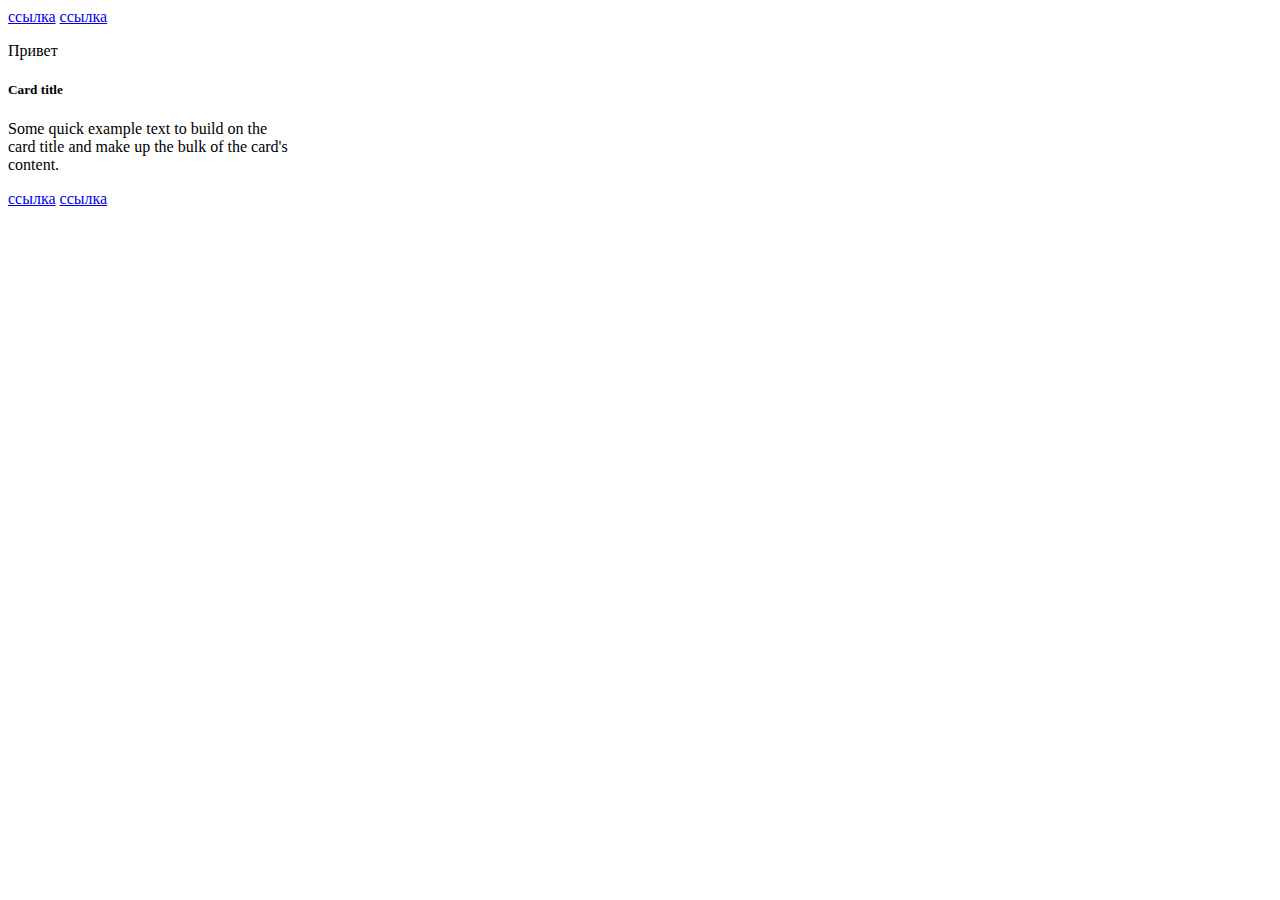
<file: index.html>
<!DOCTYPE html>
<html lang="en">
	<head>
		<meta charset="UTF-8" />
		<meta name="viewport" content="width=device-width, initial-scale=1.0" />
		<title>Document</title>
	</head>
	<body>
		<a href="#" class="card-link">Card link</a>
		<a href="#" class="card-link">Another link</a>

		<div class="card" style="width: 18rem">
			<div class="card-body">
				<h5 class="card-title" data-number="100">Card title</h5>
				<h6 class="card-subtitle mb-2 text-muted">Card subtitle</h6>
				<p class="card-text" data-number="50">
					Some quick example text to build on the card title and make up the bulk of the card's content.
				</p>
				<a href="#" id="super_link" class="card-link">Card link</a>
				<a href="#" class="card-link" data-number="50">Another link</a>
			</div>
		</div>

		<script>
			// 1. Найти по id, используя getElementById, элемент с id равным "super_link" и вывести этот элемент в консоль.
			console.log(document.querySelector("#super_link"));
			// 2. Внутри всех элементов на странице, которые имеют класс "card-link", поменяйте текст внутри элемента на "ссылка".
			const cardLinks = document.querySelectorAll(".card-link");
			cardLinks.forEach((element) => {
				element.textContent = "ссылка";
			});
			// 3. Найти все элементы на странице с классом "card-link", которые лежат в элементе с классом "card-body" и вывести полученную коллекцию в консоль.
			console.log(document.querySelectorAll(".card-body .card-link"));
			// 4. Найти первый попавшийся элемент на странице у которого есть атрибут data-number со значением 50 и вывести его в консоль.
			console.log(document.querySelector('[data-number="50"]'));
			// 5. Выведите содержимое тега title в консоль.
			console.log(document.querySelector("title").textContent);
			// 6. Получите элемент с классом "card-title" и выведите его родительский узел в консоль.
			console.log(document.querySelector(".card-title").parentElement);
			// 7. Создайте тегp`, запишите внутри него текст "Привет" и добавьте созданный тег в начало элемента, который имеет класс "card".
			const pElement = document.createElement("p");
			pElement.textContent = "Привет";
			document.querySelector(".card").prepend(pElement);
			// 8. Удалите тег h6 на странице.
			document.querySelector("h6").remove();
		</script>
	</body>
</html>
</file>
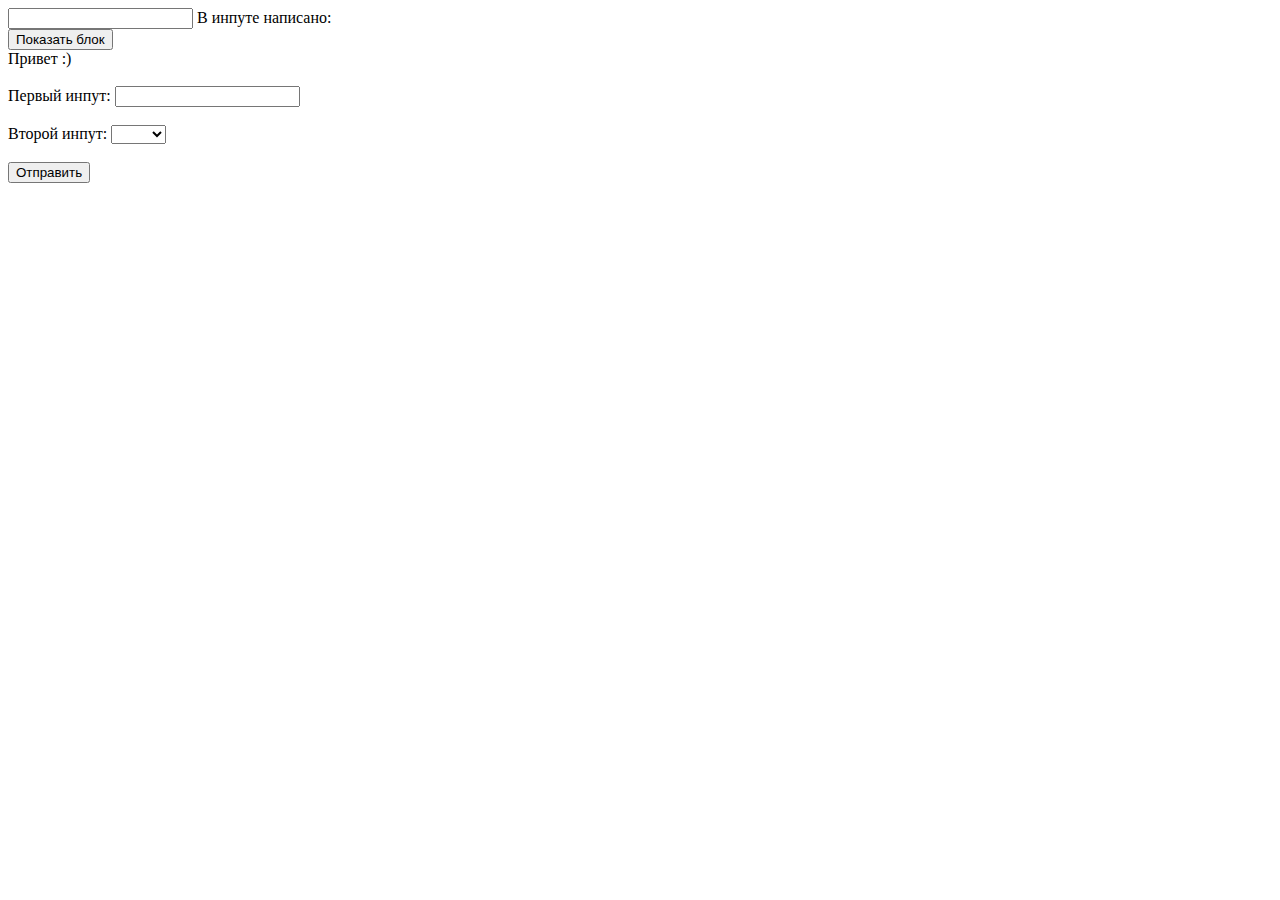
<file: hw4/index.html>
<!DOCTYPE html>
<html lang="en">
	<head>
		<meta charset="UTF-8" />
		<meta name="viewport" content="width=device-width, initial-scale=1.0" />
		<title>Document</title>
		<style>
			.error {
				border-color: red;
			}
		</style>
	</head>
	<body>
		<input id="from" type="text" />
		В инпуте написано: <span></span>

		<br />

		<button class="messageBtn">Показать блок</button>
		<div class="message">Привет :)</div>

		<br />

		<form>
			<label>
				Первый инпут:
				<input class="form-control" type="text" />
			</label>
			<br />
			<br />
			<label>
				Второй инпут:
				<select class="form-control">
					<option value=""></option>
					<option value="1">Один</option>
					<option value="2">Два</option>
				</select>
			</label>
			<br />
			<br />
			<button class="form-submit">Отправить</button>
		</form>

		<script>
			// 1. При изменении значения в input с id="from", значение содержащееся в нем должно моментально отображаться в span. То есть при печати в input'е тег span также должен меняться.
			const inputFormEl = document.querySelector("#from");
			const spanEl = document.querySelector("span");

			inputFormEl.addEventListener("input", function (e) {
				spanEl.textContent = inputFormEl.value;
			});

			// 2. При клике на кнопку с классом messageBtn необходимо элементу с классом message:
			// - добавить два класса: animate_animated и animate_fadeInLeftBig
			// - поставить данному элементу стиль visibility в значение 'visible'.
			const btnMssageBtnEl = document.querySelector(".messageBtn");
			const divMssageEl = document.querySelector(".message");

			btnMssageBtnEl.addEventListener("click", function (e) {
				divMssageEl.classList.add("animate_animated", "animate_fadeInLeftBig");
				divMssageEl.style.visibility = "visible";
			});

			// 3. Необходимо при отправке формы проверить, заполнены ли все поля в этой форме. Если какое-либо поле не заполнено, форма не должна отправляться, также должны быть подсвечены незаполненные поля (необходимо поставить класс error незаполненным полям). Как только пользователь начинает заполнять какое-либо поле, необходимо, при вводе в данное поле, произвести проверку:
			// - Если поле пустое, необходимо данное поле подсветить (поставить класс error данному полю).
			// - Если поле было чем-либо заполнено, подсветку (класс error) необходимо убрать.

			const formEl = document.querySelector("form");
			const inputFormControl = document.querySelectorAll(".form-control");
			const btnFormSubmit = document.querySelector(".form-submit");

			btnFormSubmit.addEventListener("click", function (e) {
				inputFormControl.forEach((element) => {
					if (element.value === "") {
						console.log("empty");
						e.preventDefault();
						element.classList.add("error");
						element.addEventListener("input", function () {
							if (element.value !== "") {
								element.classList.remove("error");
							}
						});
					}
				});
			});
		</script>
	</body>
</html>
</file>
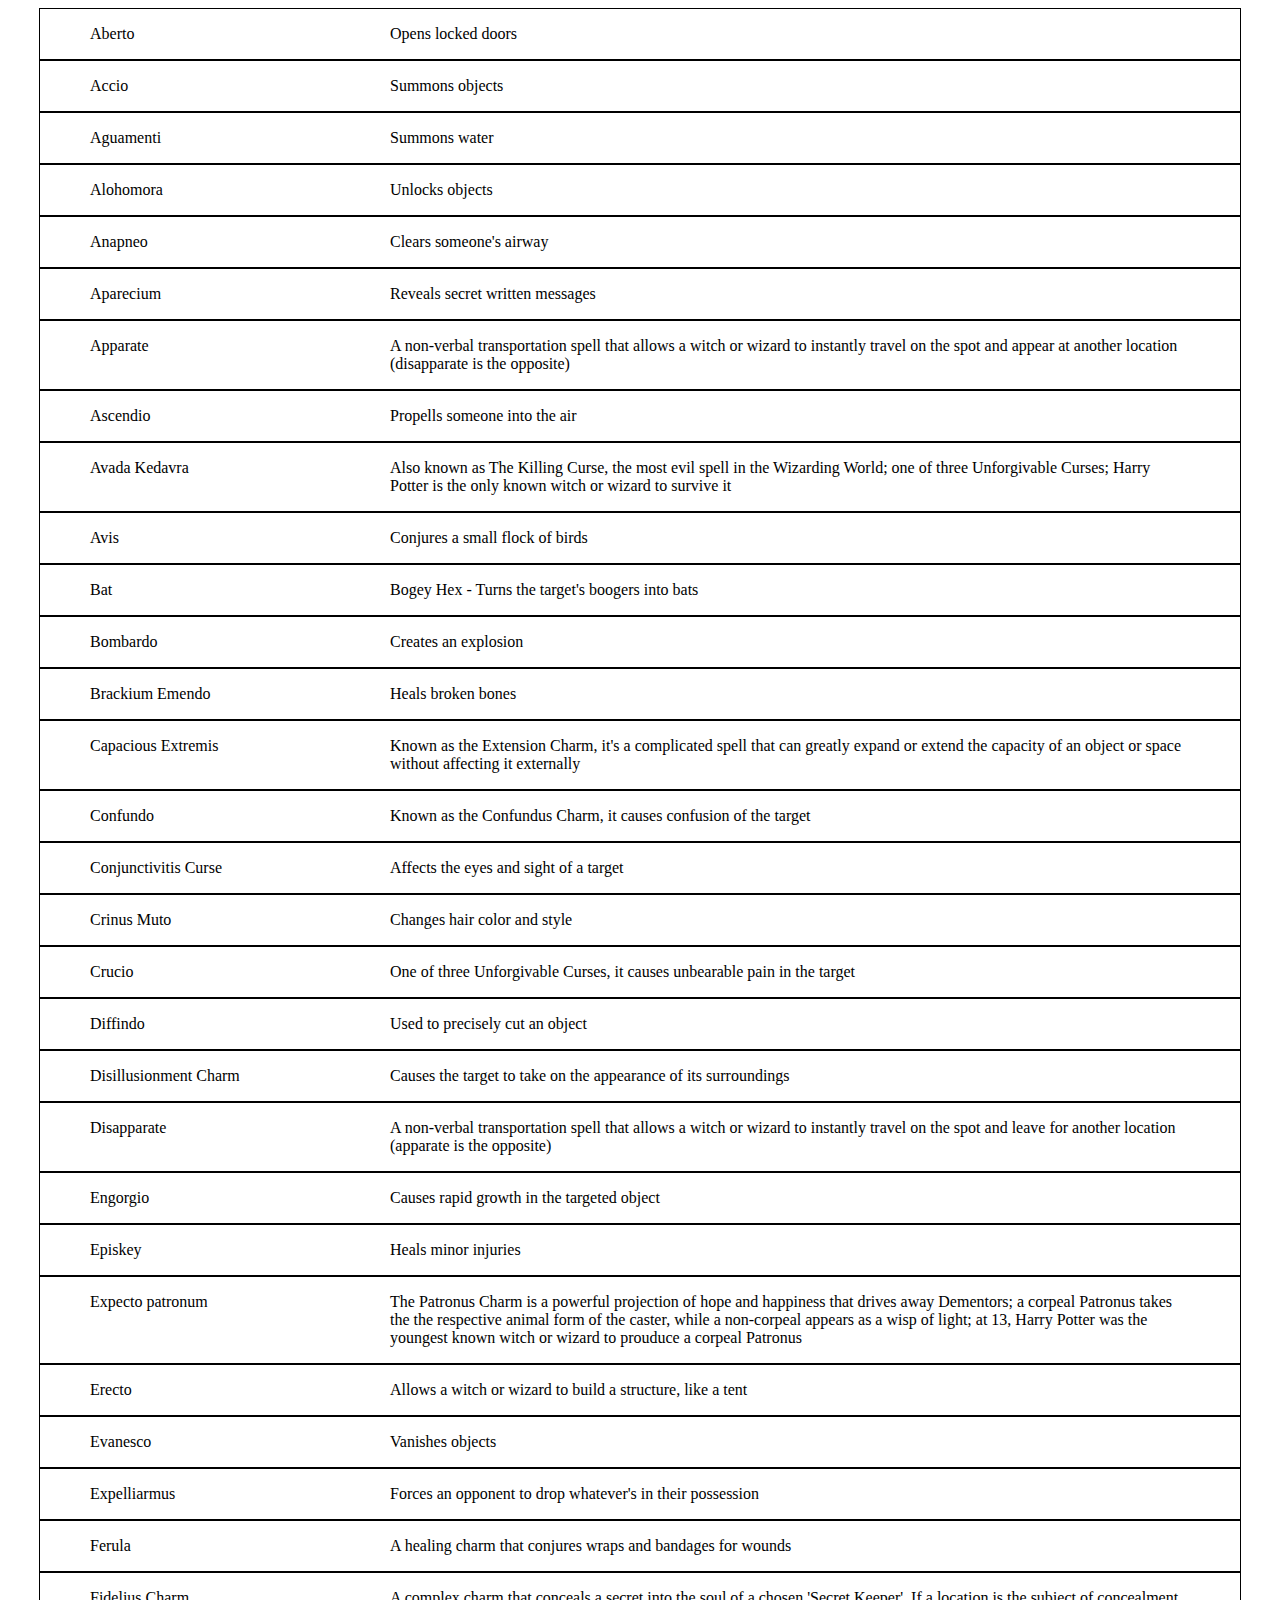
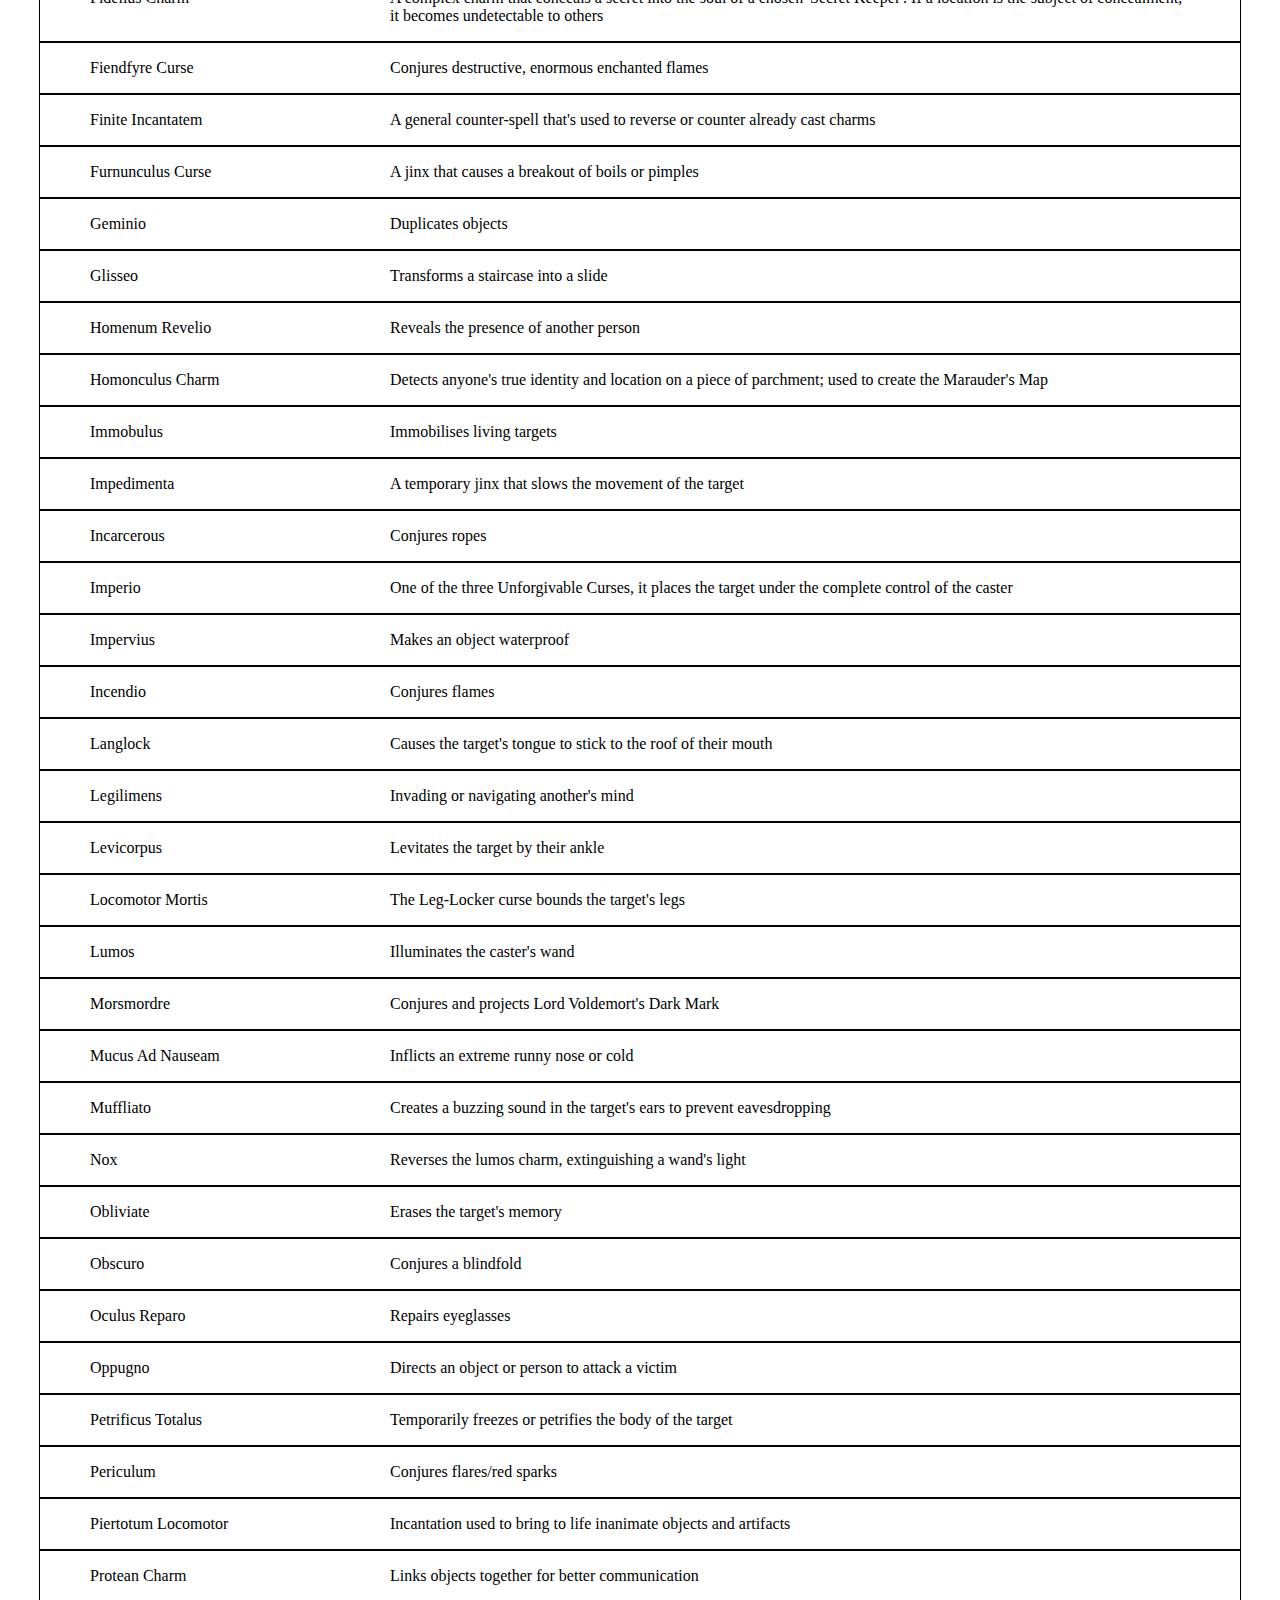
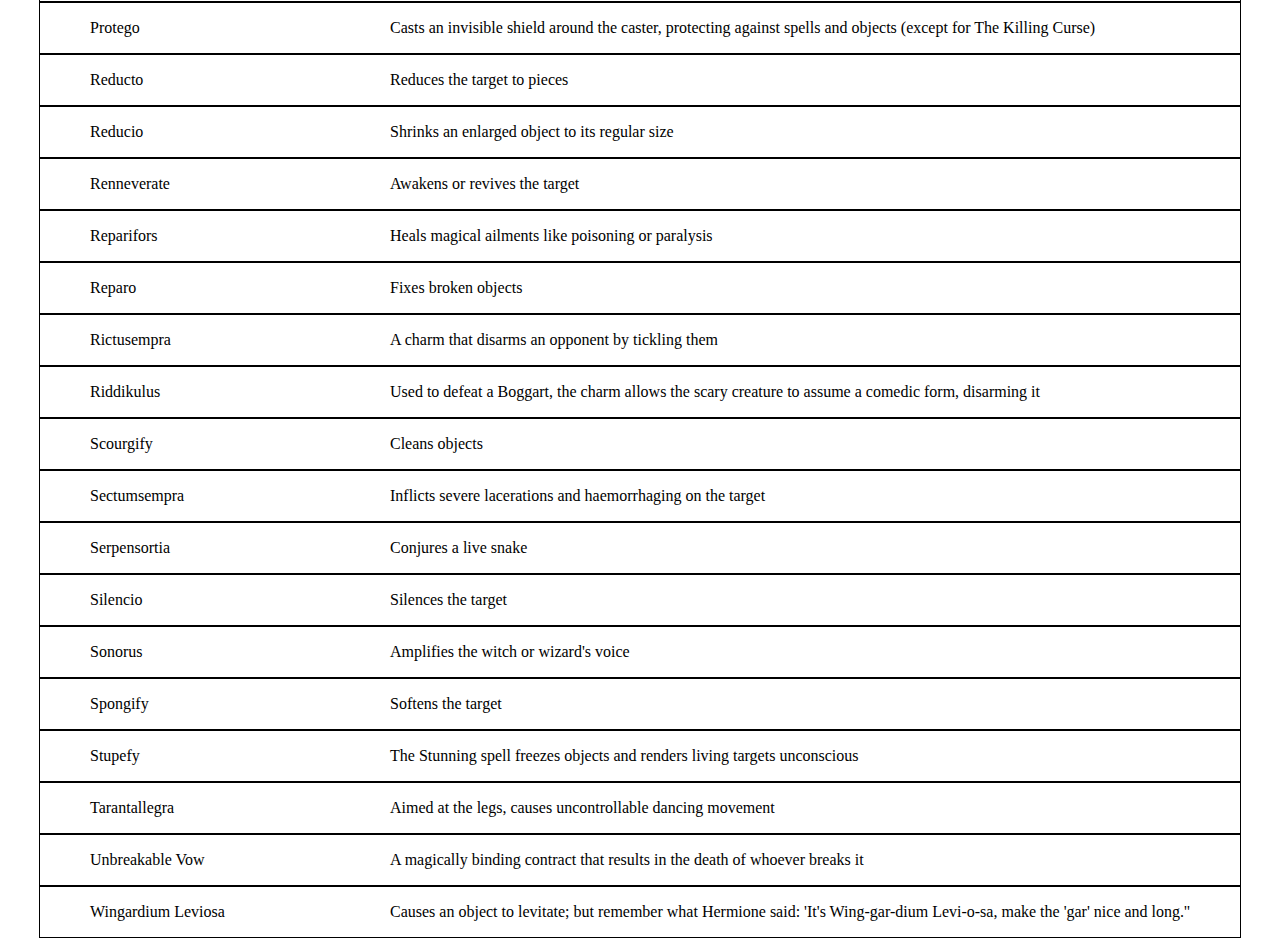
<file: hw5/index.html>
<!DOCTYPE html>
<html lang="en">
	<head>
		<meta charset="UTF-8" />
		<meta name="viewport" content="width=device-width, initial-scale=1.0" />
		<title>Document</title>
		<style>
			.div {
				display: flex;
				border: 1px solid black;
				max-width: 1200px;
				min-width: 700px;
				margin: 0 auto;
			}
			.p-left {
				position: absolute;
				max-width: 250px;
				padding-left: 50px;
			}
			.p-right {
				margin-left: 350px;
				max-width: 800px;
			}
		</style>
	</head>
	<body>
		<script src="data.js"></script>
		<script>
			const div = document.createElement("div");
			const bodyEl = document.querySelector("body");
			bodyEl.appendChild(div);
			let parseDataSpells = JSON.parse(dataSpells);
			parseDataSpells.forEach((element) => {
				div.insertAdjacentHTML(
					"beforeend",
					`
          <div class= "div">
            <p class="p-left">${element.name}<p>
            <p class="p-right">${element.description}<p>
          </div>`
				);
			});
		</script>
	</body>
</html>
</file>
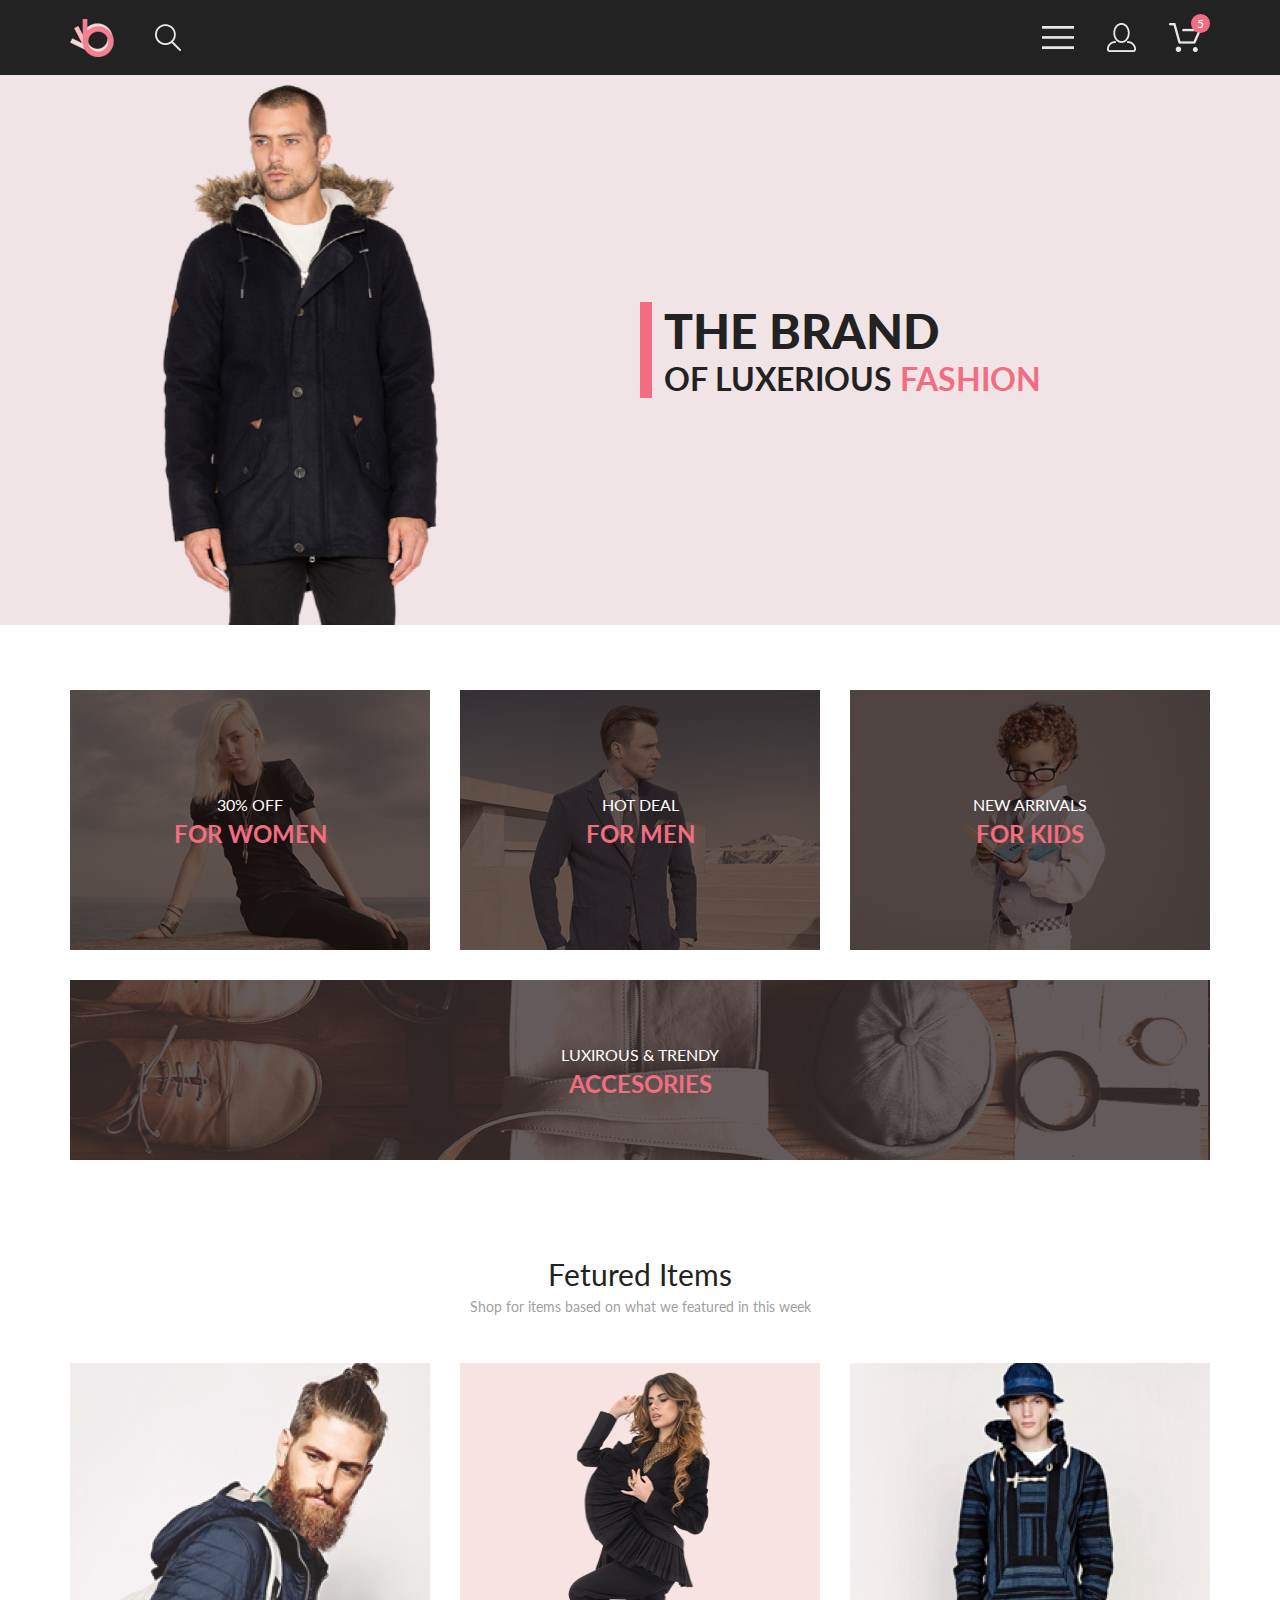
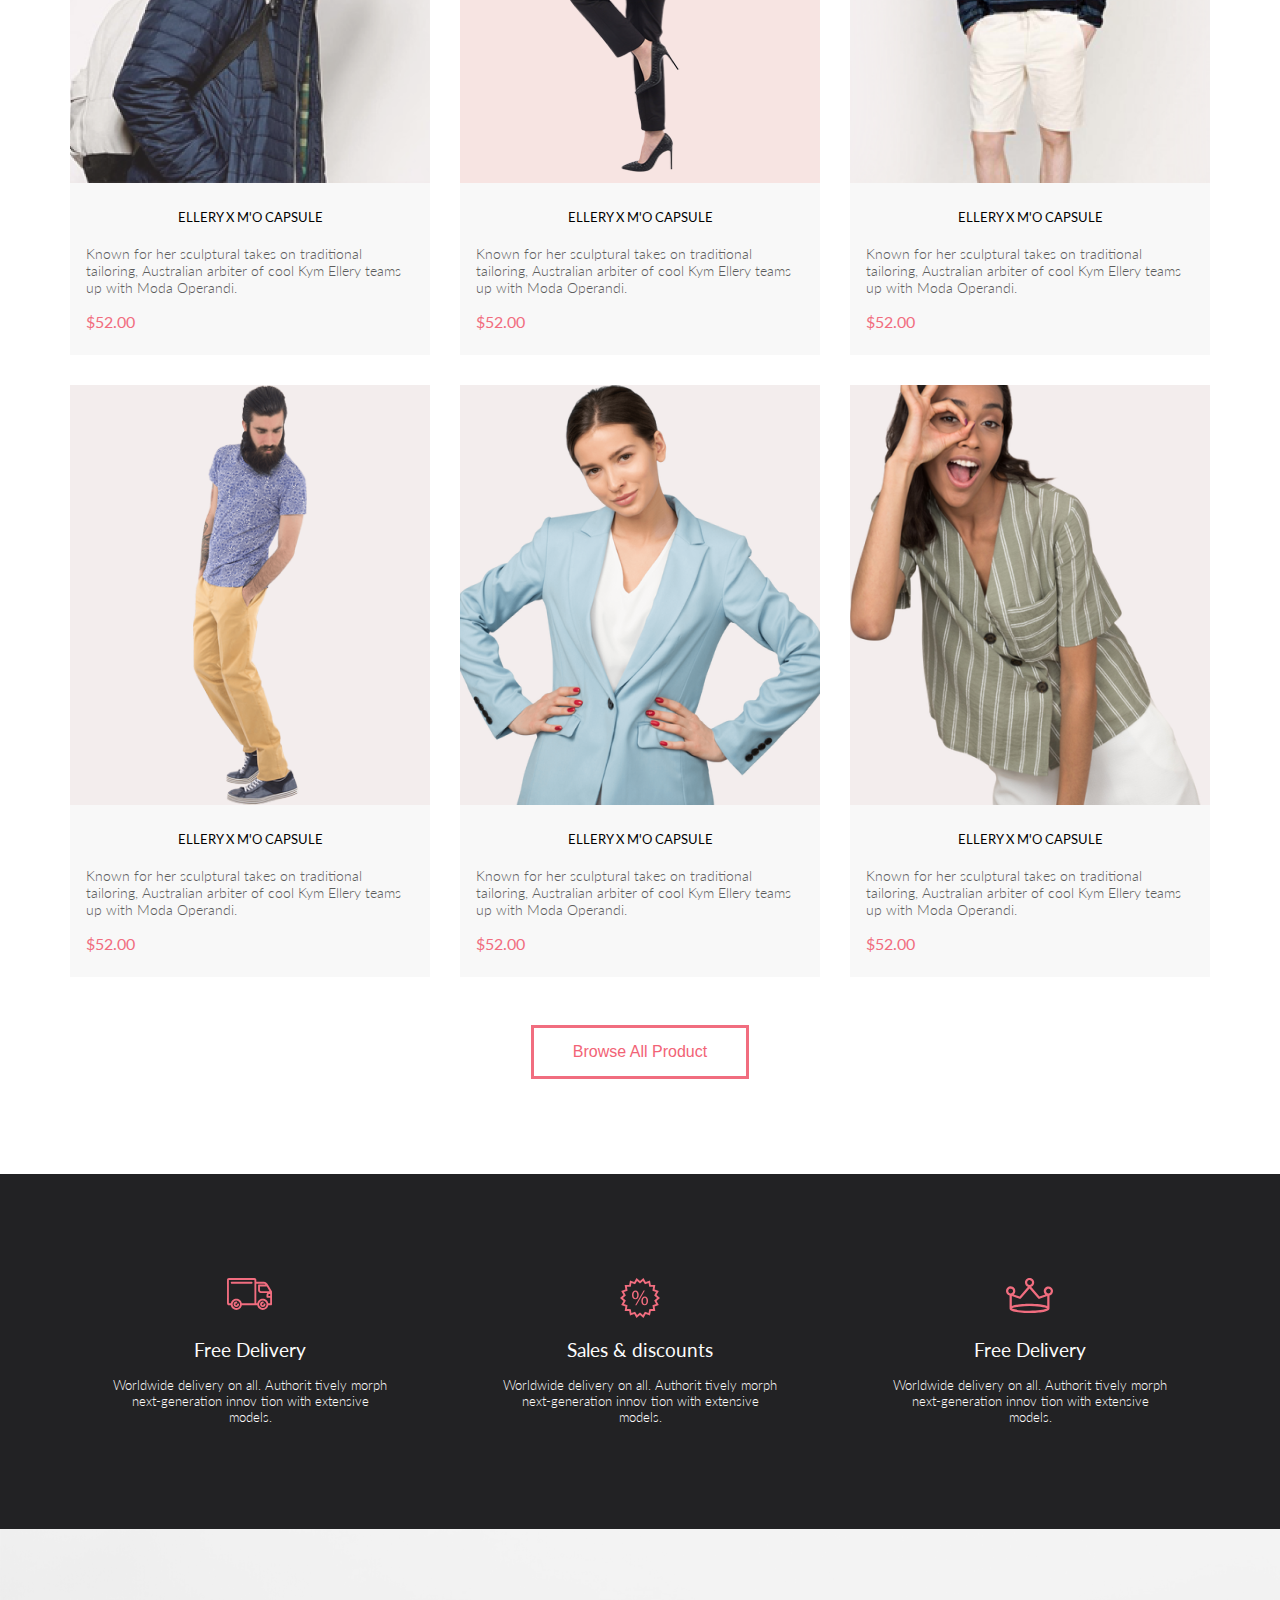
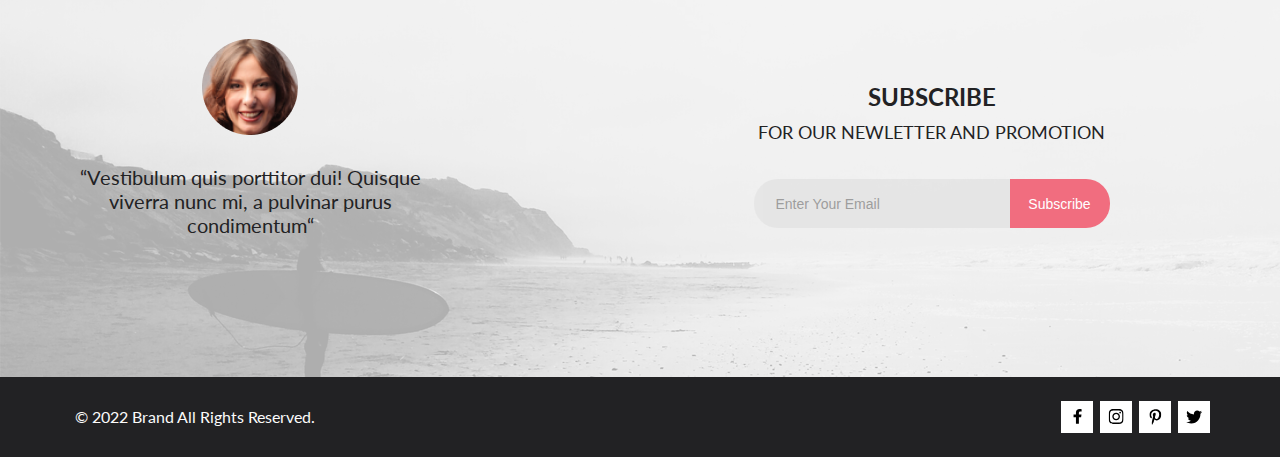
<file: hw6/index.html>
<!DOCTYPE html>
<html lang="en">
	<head>
		<meta charset="UTF-8" />
		<meta name="viewport" content="width=device-width, initial-scale=1.0" />
		<link href="https://fonts.googleapis.com/css2?family=Lato:wght@300;400;700;900&display=swap" rel="stylesheet" />
		<link rel="stylesheet" href="style.css" />
		<title>Document</title>
	</head>
	<body>
		<nav class="main_nav-background">
			<div class="main_nav container">
				<div class="main_nav-block1">
					<a href="#"><img src="./img/nav1.png" alt="main page" /></a>
					<button><img src="./img/nav2.png" alt="navigation" /></button>
				</div>
				<div class="main_nav-block2">
					<button class="burger"><img src="./img/nav3.png" alt="navigation" /></button>
					<button class="hidden"><img src="./img/nav4.png" alt="navigation" /></button>
					<button class="hidden"><img src="./img/nav5.png" alt="navigation" /></button>
					<div class="main_nav-block2-sales hidden">
						<span>5</span>
					</div>
				</div>
			</div>
		</nav>

		<nav class="menu menu-hidden">
			<div class="menu_close">
				<button>
					<svg width="13" height="13" fill="none" xmlns="http://www.w3.org/2000/svg">
						<path
							d="m7.416 6.004 4.3-4.29a1.004 1.004 0 1 0-1.42-1.42l-4.29 4.3-4.29-4.3a1.004 1.004 0 0 0-1.42 1.42l4.3 4.29-4.3 4.29a1 1 0 0 0 .325 1.639 1 1 0 0 0 1.095-.219l4.29-4.3 4.29 4.3a1.002 1.002 0 0 0 1.639-.325 1 1 0 0 0-.22-1.095l-4.3-4.29Z"
							fill="#6F6E6E"
						/>
					</svg>
				</button>
			</div>

			<div class="">
				<h2>MENU</h2>
				<div class="menu_section">
					<div class="menu_section_type">
						<a href="#">MAN</a>
					</div>
					<div class="menu_section_products">
						<ul>
							<a href="#">Accessories</a>
						</ul>
						<ul>
							<a href="#">Bags</a>
						</ul>
						<ul>
							<a href="#">Denim</a>
						</ul>
						<ul>
							<a href="#">T-Shirts</a>
						</ul>
					</div>
				</div>

				<div class="menu_section">
					<div class="menu_section_type">
						<a href="#">WOMAN</a>
					</div>
					<div class="menu_section_products">
						<ul>
							<a href="#">Accessories</a>
						</ul>
						<ul>
							<a href="#">Jackets & Coats</a>
						</ul>
						<ul>
							<a href="#">Polos</a>
						</ul>
						<ul>
							<a href="#">T-Shirts</a>
						</ul>
						<ul>
							<a href="#">Shirts</a>
						</ul>
					</div>
				</div>

				<div class="menu_section">
					<div class="menu_section_type">
						<a href="#">KIDS</a>
					</div>
					<div class="menu_section_products">
						<ul>
							<a href="#">Accessories</a>
						</ul>
						<ul>
							<a href="#">Jackets & Coats</a>
						</ul>
						<ul>
							<a href="#">Polos</a>
						</ul>
						<ul>
							<a href="#">T-Shirts</a>
						</ul>
						<ul>
							<a href="#">Shirts</a>
						</ul>
						<ul>
							<a href="#">Bags</a>
						</ul>
					</div>
				</div>
			</div>
		</nav>

		<header class="main_content">
			<div class="main_content-left hidden">
				<img src="./img/header.png" alt="header" />
			</div>
			<div class="main_content-right">
				<h1>
					<span class="main_content-title_p1">THE BRAND</span> <br />
					<span class="main_content-title_p2">OF LUXERIOUS <span class="main_content-title_p3">FASHION</span></span>
				</h1>
			</div>
		</header>

		<section class="card_list1 container">
			<div class="card_list1-card_img1">
				<div class="card_list1-card_background">
					<div class="card_list1-card_text">
						<h3>30% OFF</h3>
						<h2>FOR WOMEN</h2>
					</div>
				</div>
			</div>
			<div class="card_list1-card_img2">
				<div class="card_list1-card_background">
					<div class="card_list1-card_text">
						<h3>HOT DEAL</h3>
						<h2>FOR MEN</h2>
					</div>
				</div>
			</div>
			<div class="card_list1-card_img3">
				<div class="card_list1-card_background">
					<div class="card_list1-card_text">
						<h3>NEW ARRIVALS</h3>
						<h2>FOR KIDS</h2>
					</div>
				</div>
			</div>
			<div class="card_list1-card_img4">
				<div class="card_list1-card_background">
					<div class="card_list1-card_text">
						<h3>LUXIROUS & TRENDY</h3>
						<h2>ACCESORIES</h2>
					</div>
				</div>
			</div>
		</section>

		<section class="products container">
			<div class="products-about">
				<h2>Fetured Items</h2>
				<p>Shop for items based on what we featured in this week</p>
			</div>

			<div class="card_list2"></div>

			<div class="products-button">
				<button>Browse All Product</button>
			</div>
		</section>

		<footer class="footer">
			<section class="footer__feature">
				<div class="footer__feture__content container">
					<div class="footer__feture__card">
						<div class="footer__feture__icon_box">
							<img src="./img/footer__feture_icon1.svg" alt="icon1" />
						</div>
						<h2>Free Delivery</h2>
						<p>Worldwide delivery on all. Authorit tively morph next-generation innov tion with extensive models.</p>
					</div>
					<div class="footer__feture__card">
						<div class="footer__feture__icon_box">
							<img src="./img/footer__feture_icon2.svg" alt="icon2" />
						</div>
						<h2>Sales & discounts</h2>
						<p>Worldwide delivery on all. Authorit tively morph next-generation innov tion with extensive models.</p>
					</div>
					<div class="footer__feture__card">
						<div class="footer__feture__icon_box">
							<img src="./img/footer__feture_icon3.svg" alt="icon3" />
						</div>
						<h2>Free Delivery</h2>
						<p>Worldwide delivery on all. Authorit tively morph next-generation innov tion with extensive models.</p>
					</div>
				</div>
			</section>

			<section class="footer__subscribe">
				<div class="footer__subscribe__background_color">
					<div class="footer__subscribe__content container">
						<div class="footer__subscribe__info">
							<img src="./img/subscribe_photo.png" alt="photo" />
							<p>“Vestibulum quis porttitor dui! Quisque viverra nunc mi, a pulvinar purus condimentum“</p>
						</div>
						<div class="footer__subscribe__subscribe">
							<h2>SUBSCRIBE</h2>
							<h3>FOR OUR NEWLETTER AND PROMOTION</h3>
							<form class="footer__subscribe__form">
								<input required type="email" placeholder="Enter Your Email" />
								<button type="submit">Subscribe</button>
							</form>
						</div>
					</div>
				</div>
			</section>

			<section class="footer__footer">
				<div class="footer__footer__background_color">
					<div class="footer____footer__content container">
						<div>
							<p>© 2022 Brand All Rights Reserved.</p>
						</div>
						<nav class="footer____footer__nav">
							<div class="footer____footer__nav__icon">
								<svg width="11" height="16" viewBox="0 0 11 16" fill="black" xmlns="http://www.w3.org/2000/svg">
									<path
										d="M9.08836 8.28L9.50686 5.61602H6.89022V3.88729C6.89022 3.15847 7.25574 2.44806 8.42765 2.44806H9.61722V0.179975C9.61722 0.179975 8.53772 0 7.50561 0C5.35073 0 3.9422 1.27593 3.9422 3.5857V5.61602H1.54688V8.28H3.9422V14.72H6.89022V8.28H9.08836Z"
									/>
								</svg>
							</div>
							<div class="footer____footer__nav__icon">
								<svg width="16" height="17" viewBox="0 0 16 17" fill="black" xmlns="http://www.w3.org/2000/svg">
									<g clip-path="url(#clip0_190_1610)">
										<path
											d="M8.13677 4.68162C6.02163 4.68162 4.31555 6.38494 4.31555 8.49666C4.31555 10.6084 6.02163 12.3117 8.13677 12.3117C10.2519 12.3117 11.958 10.6084 11.958 8.49666C11.958 6.38494 10.2519 4.68162 8.13677 4.68162ZM8.13677 10.9769C6.76991 10.9769 5.65248 9.86463 5.65248 8.49666C5.65248 7.12869 6.76658 6.01639 8.13677 6.01639C9.50695 6.01639 10.6211 7.12869 10.6211 8.49666C10.6211 9.86463 9.50363 10.9769 8.13677 10.9769ZM13.0056 4.52557C13.0056 5.02029 12.6065 5.41541 12.1143 5.41541C11.6188 5.41541 11.223 5.01697 11.223 4.52557C11.223 4.03416 11.6221 3.63572 12.1143 3.63572C12.6065 3.63572 13.0056 4.03416 13.0056 4.52557ZM15.5364 5.42869C15.4799 4.2367 15.2072 3.18084 14.3325 2.31092C13.4612 1.441 12.4036 1.16873 11.2097 1.10897C9.9792 1.03924 6.29101 1.03924 5.0605 1.10897C3.8699 1.16541 2.81233 1.43768 1.93768 2.3076C1.06302 3.17752 0.793639 4.23338 0.733776 5.42537C0.663937 6.65389 0.663937 10.3361 0.733776 11.5646C0.790313 12.7566 1.06302 13.8125 1.93768 14.6824C2.81233 15.5523 3.86658 15.8246 5.0605 15.8844C6.29101 15.9541 9.9792 15.9541 11.2097 15.8844C12.4036 15.8279 13.4612 15.5556 14.3325 14.6824C15.2039 13.8125 15.4766 12.7566 15.5364 11.5646C15.6063 10.3361 15.6063 6.65721 15.5364 5.42869ZM13.9468 12.8828C13.6874 13.5336 13.1852 14.0349 12.53 14.2972C11.5489 14.6857 9.22094 14.5961 8.13677 14.5961C7.05259 14.5961 4.72128 14.6824 3.74353 14.2972C3.09169 14.0383 2.58951 13.5369 2.32678 12.8828C1.93768 11.9033 2.02747 9.57908 2.02747 8.49666C2.02747 7.41424 1.941 5.0867 2.32678 4.11053C2.58619 3.45975 3.08837 2.95838 3.74353 2.69608C4.72461 2.3076 7.05259 2.39725 8.13677 2.39725C9.22094 2.39725 11.5523 2.31092 12.53 2.69608C13.1818 2.95506 13.684 3.45643 13.9468 4.11053C14.3359 5.09002 14.2461 7.41424 14.2461 8.49666C14.2461 9.57908 14.3359 11.9066 13.9468 12.8828Z"
										/>
									</g>
									<defs>
										<clipPath id="clip0_190_1610">
											<rect width="14.8991" height="17" fill="white" transform="translate(0.68396)" />
										</clipPath>
									</defs>
								</svg>
							</div>
							<div class="footer____footer__nav__icon">
								<svg width="13" height="16" viewBox="0 0 13 16" fill="black" xmlns="http://www.w3.org/2000/svg">
									<g clip-path="url(#clip0_190_1618)">
										<path
											d="M6.7402 0.203125C3.55552 0.203125 0.408081 2.34063 0.408081 5.8C0.408081 8 1.63726 9.25 2.38221 9.25C2.68951 9.25 2.86643 8.3875 2.86643 8.14375C2.86643 7.85313 2.13079 7.23438 2.13079 6.025C2.13079 3.5125 4.03043 1.73125 6.48878 1.73125C8.60259 1.73125 10.167 2.94062 10.167 5.1625C10.167 6.82187 9.50585 9.93437 7.3641 9.93437C6.59121 9.93437 5.93006 9.37187 5.93006 8.56563C5.93006 7.38438 6.74951 6.24062 6.74951 5.02187C6.74951 2.95312 3.83487 3.32812 3.83487 5.82812C3.83487 6.35313 3.90006 6.93437 4.13286 7.4125C3.70451 9.26875 2.82919 12.0344 2.82919 13.9469C2.82919 14.5375 2.91299 15.1188 2.96886 15.7094C3.0744 15.8281 3.02163 15.8156 3.18304 15.7563C4.74744 13.6 4.69157 13.1781 5.39928 10.3562C5.78107 11.0875 6.76814 11.4812 7.55034 11.4812C10.8468 11.4812 12.3274 8.24688 12.3274 5.33125C12.3274 2.22813 9.66415 0.203125 6.7402 0.203125Z"
										/>
									</g>
									<defs>
										<clipPath id="clip0_190_1618">
											<rect width="11.9193" height="16" fill="white" transform="translate(0.408081)" />
										</clipPath>
									</defs>
								</svg>
							</div>
							<div class="footer____footer__nav__icon">
								<svg width="17" height="16" viewBox="0 0 17 16" fill="black" xmlns="http://www.w3.org/2000/svg">
									<g clip-path="url(#clip0_190_1614)">
										<path
											d="M14.4181 4.74107C14.4281 4.88319 14.4281 5.02535 14.4281 5.16747C14.4281 9.50247 11.1509 14.4974 5.16096 14.4974C3.31558 14.4974 1.60132 13.9593 0.159302 13.0253C0.421495 13.0558 0.673569 13.0659 0.94585 13.0659C2.46851 13.0659 3.8702 12.5482 4.98953 11.6649C3.5576 11.6345 2.3576 10.6903 1.94415 9.39081C2.14585 9.42125 2.34751 9.44156 2.5593 9.44156C2.85172 9.44156 3.14418 9.40094 3.41643 9.32991C1.92401 9.02531 0.80465 7.70553 0.80465 6.11163V6.07103C1.23825 6.31469 1.74249 6.46697 2.2769 6.48725C1.39959 5.89841 0.824826 4.89335 0.824826 3.75628C0.824826 3.14716 0.98614 2.58878 1.26851 2.10147C2.87187 4.09131 5.28195 5.39078 7.98443 5.53294C7.93403 5.28928 7.90376 5.0355 7.90376 4.78169C7.90376 2.97457 9.35586 1.5025 11.1609 1.5025C12.0987 1.5025 12.9457 1.89844 13.5407 2.53803C14.2768 2.39591 14.9827 2.12178 15.6079 1.74616C15.3659 2.5076 14.8516 3.14719 14.176 3.55325C14.8315 3.48222 15.4668 3.29944 16.0516 3.04566C15.608 3.69538 15.0533 4.27403 14.4181 4.74107Z"
										/>
									</g>
									<defs>
										<clipPath id="clip0_190_1614">
											<rect width="15.8924" height="16" fill="white" transform="translate(0.159302)" />
										</clipPath>
									</defs>
								</svg>
							</div>
						</nav>
					</div>
				</div>
			</section>
		</footer>
		<script src="./data.js"></script>
		<script src="./script.js"></script>
	</body>
</html>
</file>
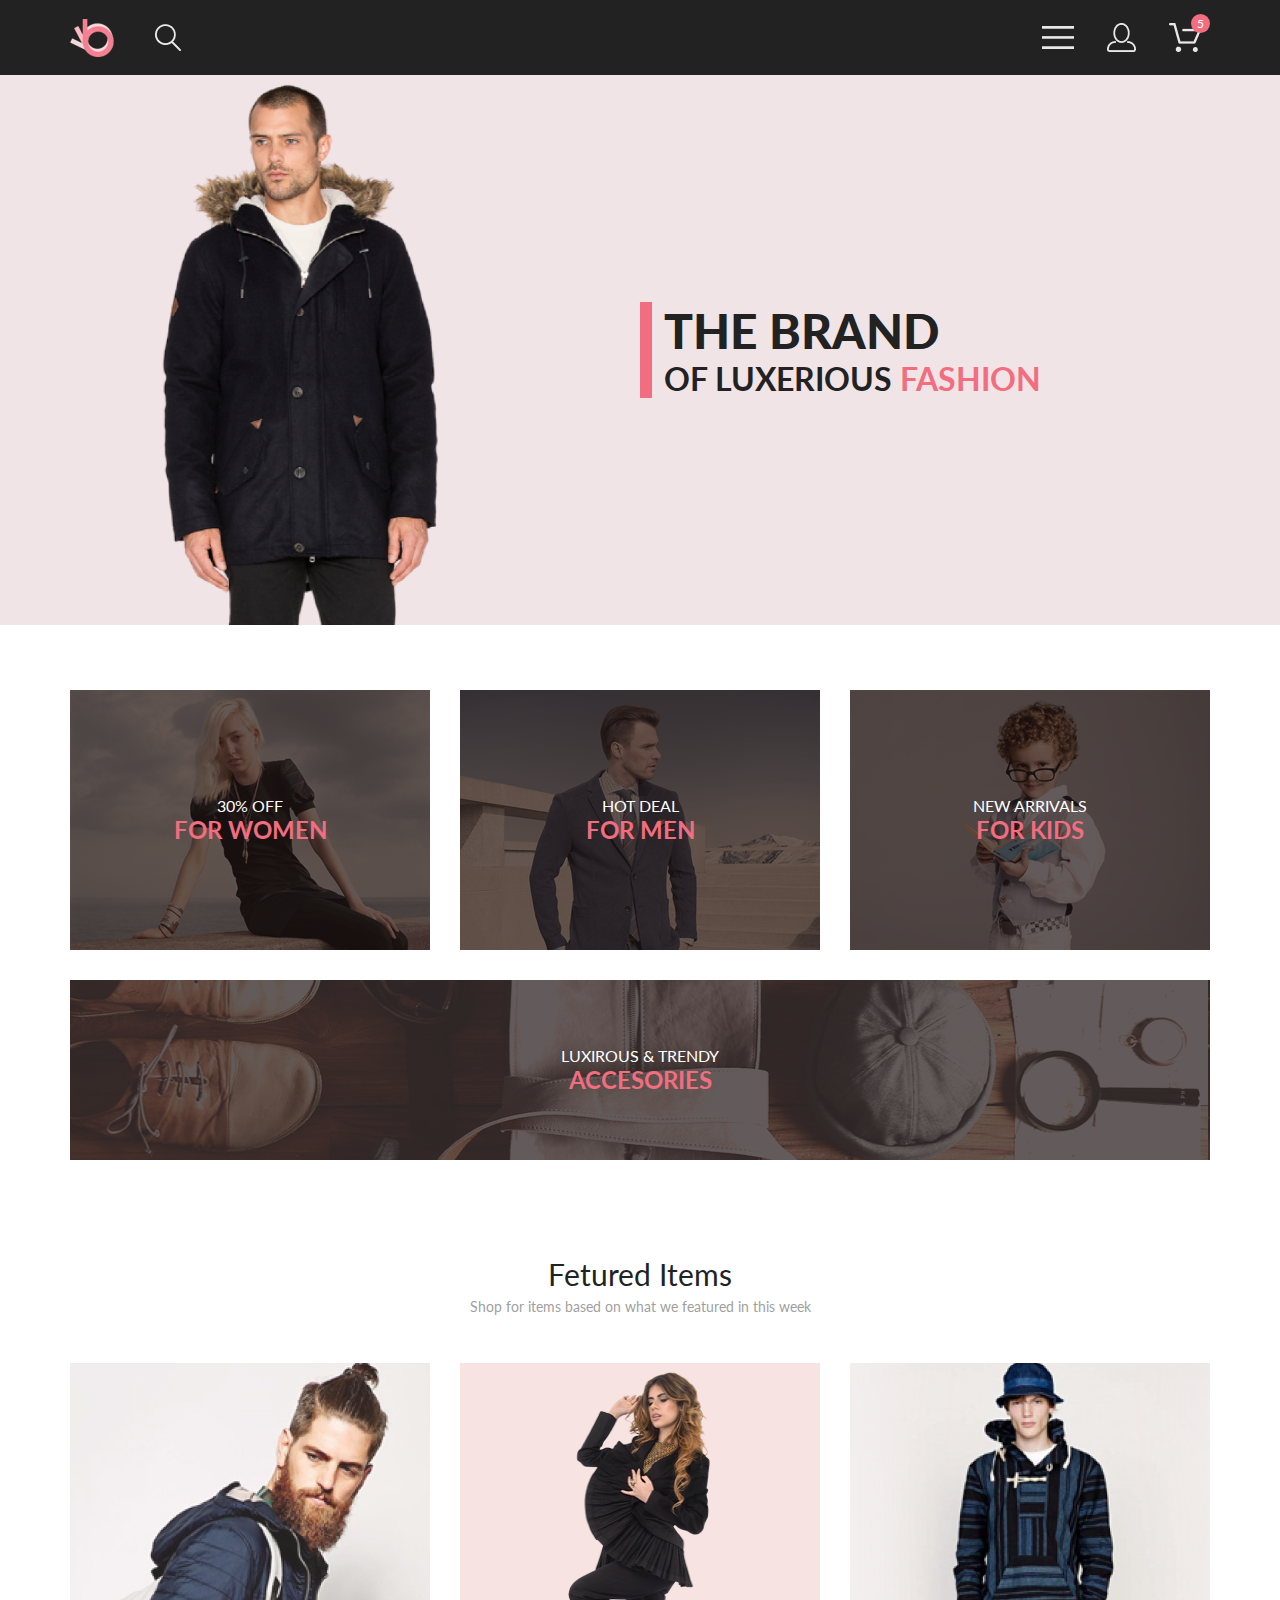
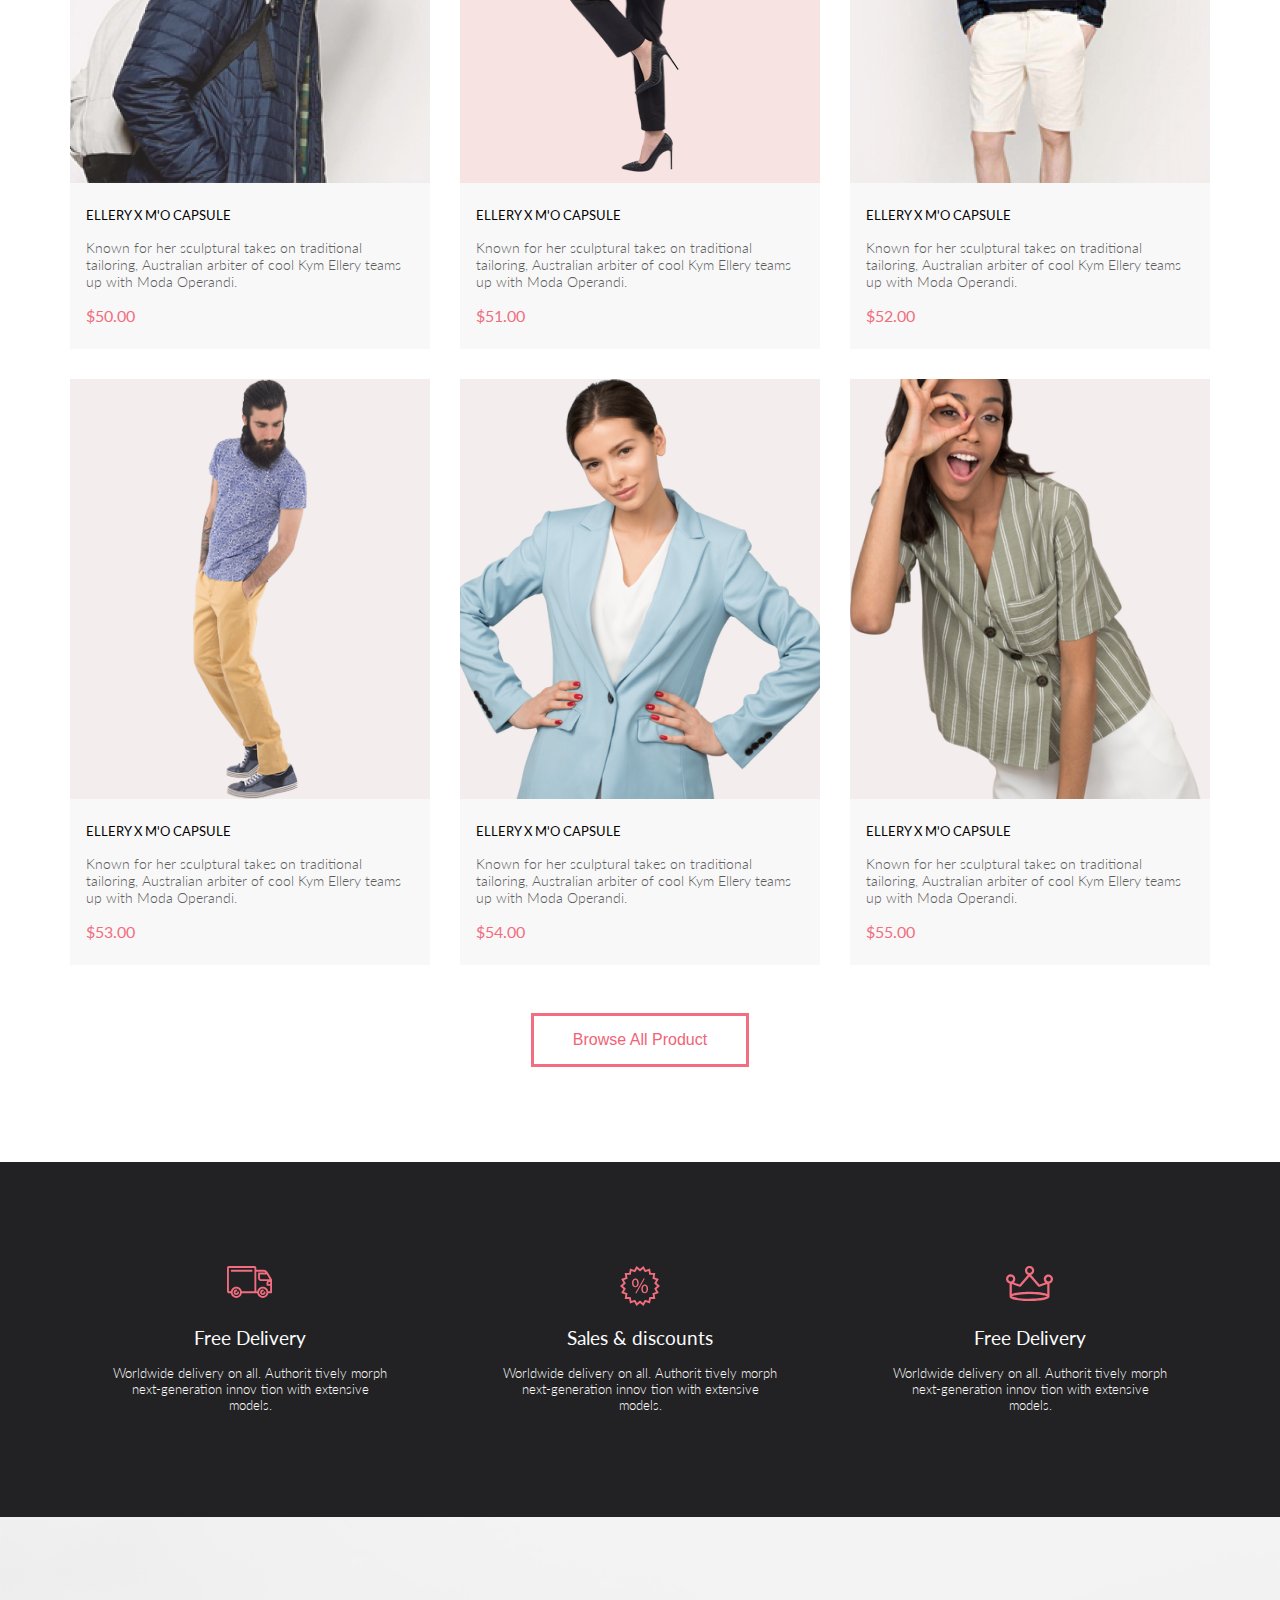
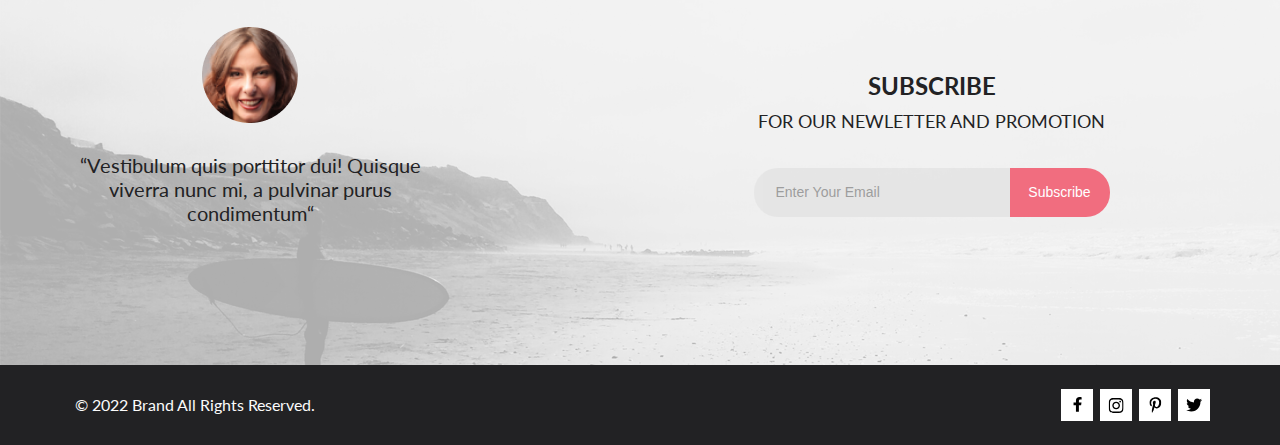
<file: hw7/index.html>
<!DOCTYPE html>
<html lang="en">
	<head>
		<meta charset="UTF-8" />
		<meta name="viewport" content="width=device-width, initial-scale=1.0" />
		<link href="https://fonts.googleapis.com/css2?family=Lato:wght@300;400;700;900&display=swap" rel="stylesheet" />
		<link rel="stylesheet" href="style.css" />
		<title>Document</title>
	</head>
	<body>
		<nav class="main_nav-background">
			<div class="main_nav container">
				<div class="main_nav-block1">
					<a href="#"><img src="./img/nav1.png" alt="main page" /></a>
					<button><img src="./img/nav2.png" alt="navigation" /></button>
				</div>
				<div class="main_nav-block2">
					<button class="burger"><img src="./img/nav3.png" alt="navigation" /></button>
					<button class="hidden"><img src="./img/nav4.png" alt="navigation" /></button>
					<button class="hidden"><img src="./img/nav5.png" alt="navigation" /></button>
					<div class="main_nav-block2-sales hidden">
						<span>5</span>
					</div>
				</div>
			</div>
		</nav>

		<nav class="menu menu-hidden">
			<div class="menu_close">
				<button>
					<svg width="13" height="13" fill="none" xmlns="http://www.w3.org/2000/svg">
						<path
							d="m7.416 6.004 4.3-4.29a1.004 1.004 0 1 0-1.42-1.42l-4.29 4.3-4.29-4.3a1.004 1.004 0 0 0-1.42 1.42l4.3 4.29-4.3 4.29a1 1 0 0 0 .325 1.639 1 1 0 0 0 1.095-.219l4.29-4.3 4.29 4.3a1.002 1.002 0 0 0 1.639-.325 1 1 0 0 0-.22-1.095l-4.3-4.29Z"
							fill="#6F6E6E"
						/>
					</svg>
				</button>
			</div>

			<div class="">
				<h2>MENU</h2>
				<div class="menu_section">
					<div class="menu_section_type">
						<a href="#">MAN</a>
					</div>
					<div class="menu_section_products">
						<ul>
							<a href="#">Accessories</a>
						</ul>
						<ul>
							<a href="#">Bags</a>
						</ul>
						<ul>
							<a href="#">Denim</a>
						</ul>
						<ul>
							<a href="#">T-Shirts</a>
						</ul>
					</div>
				</div>

				<div class="menu_section">
					<div class="menu_section_type">
						<a href="#">WOMAN</a>
					</div>
					<div class="menu_section_products">
						<ul>
							<a href="#">Accessories</a>
						</ul>
						<ul>
							<a href="#">Jackets & Coats</a>
						</ul>
						<ul>
							<a href="#">Polos</a>
						</ul>
						<ul>
							<a href="#">T-Shirts</a>
						</ul>
						<ul>
							<a href="#">Shirts</a>
						</ul>
					</div>
				</div>

				<div class="menu_section">
					<div class="menu_section_type">
						<a href="#">KIDS</a>
					</div>
					<div class="menu_section_products">
						<ul>
							<a href="#">Accessories</a>
						</ul>
						<ul>
							<a href="#">Jackets & Coats</a>
						</ul>
						<ul>
							<a href="#">Polos</a>
						</ul>
						<ul>
							<a href="#">T-Shirts</a>
						</ul>
						<ul>
							<a href="#">Shirts</a>
						</ul>
						<ul>
							<a href="#">Bags</a>
						</ul>
					</div>
				</div>
			</div>
		</nav>

		<header class="main_content">
			<div class="main_content-left hidden">
				<img src="./img/header.png" alt="header" />
			</div>
			<div class="main_content-right">
				<h1>
					<span class="main_content-title_p1">THE BRAND</span> <br />
					<span class="main_content-title_p2">OF LUXERIOUS <span class="main_content-title_p3">FASHION</span></span>
				</h1>
			</div>
		</header>

		<section class="card_list1 container">
			<div class="card_list1-card_img1">
				<div class="card_list1-card_background">
					<div class="card_list1-card_text">
						<h3>30% OFF</h3>
						<h2>FOR WOMEN</h2>
					</div>
				</div>
			</div>
			<div class="card_list1-card_img2">
				<div class="card_list1-card_background">
					<div class="card_list1-card_text">
						<h3>HOT DEAL</h3>
						<h2>FOR MEN</h2>
					</div>
				</div>
			</div>
			<div class="card_list1-card_img3">
				<div class="card_list1-card_background">
					<div class="card_list1-card_text">
						<h3>NEW ARRIVALS</h3>
						<h2>FOR KIDS</h2>
					</div>
				</div>
			</div>
			<div class="card_list1-card_img4">
				<div class="card_list1-card_background">
					<div class="card_list1-card_text">
						<h3>LUXIROUS & TRENDY</h3>
						<h2>ACCESORIES</h2>
					</div>
				</div>
			</div>
		</section>

		<section class="products container">
			<div class="products-about">
				<h2>Fetured Items</h2>
				<p>Shop for items based on what we featured in this week</p>
			</div>

			<div class="card_list2"></div>

			<div class="products-button">
				<button>Browse All Product</button>
			</div>
		</section>

		<footer class="footer">
			<section class="footer__feature">
				<div class="footer__feture__content container">
					<div class="footer__feture__card">
						<div class="footer__feture__icon_box">
							<img src="./img/footer__feture_icon1.svg" alt="icon1" />
						</div>
						<h2>Free Delivery</h2>
						<p>Worldwide delivery on all. Authorit tively morph next-generation innov tion with extensive models.</p>
					</div>
					<div class="footer__feture__card">
						<div class="footer__feture__icon_box">
							<img src="./img/footer__feture_icon2.svg" alt="icon2" />
						</div>
						<h2>Sales & discounts</h2>
						<p>Worldwide delivery on all. Authorit tively morph next-generation innov tion with extensive models.</p>
					</div>
					<div class="footer__feture__card">
						<div class="footer__feture__icon_box">
							<img src="./img/footer__feture_icon3.svg" alt="icon3" />
						</div>
						<h2>Free Delivery</h2>
						<p>Worldwide delivery on all. Authorit tively morph next-generation innov tion with extensive models.</p>
					</div>
				</div>
			</section>

			<!--hw7-->
			<section class="cart cart__hidden container ">
				<h2>Cart Items</h2>
				<div class="card-box"></div>
			</section>
			<!--hw7-->

			<section class="footer__subscribe">
				<div class="footer__subscribe__background_color">
					<div class="footer__subscribe__content container">
						<div class="footer__subscribe__info">
							<img src="./img/subscribe_photo.png" alt="photo" />
							<p>“Vestibulum quis porttitor dui! Quisque viverra nunc mi, a pulvinar purus condimentum“</p>
						</div>
						<div class="footer__subscribe__subscribe">
							<h2>SUBSCRIBE</h2>
							<h3>FOR OUR NEWLETTER AND PROMOTION</h3>
							<form class="footer__subscribe__form">
								<input required type="email" placeholder="Enter Your Email" />
								<button type="submit">Subscribe</button>
							</form>
						</div>
					</div>
				</div>
			</section>

			<section class="footer__footer">
				<div class="footer__footer__background_color">
					<div class="footer____footer__content container">
						<div>
							<p>© 2022 Brand All Rights Reserved.</p>
						</div>
						<nav class="footer____footer__nav">
							<div class="footer____footer__nav__icon">
								<svg width="11" height="16" viewBox="0 0 11 16" fill="black" xmlns="http://www.w3.org/2000/svg">
									<path
										d="M9.08836 8.28L9.50686 5.61602H6.89022V3.88729C6.89022 3.15847 7.25574 2.44806 8.42765 2.44806H9.61722V0.179975C9.61722 0.179975 8.53772 0 7.50561 0C5.35073 0 3.9422 1.27593 3.9422 3.5857V5.61602H1.54688V8.28H3.9422V14.72H6.89022V8.28H9.08836Z"
									/>
								</svg>
							</div>
							<div class="footer____footer__nav__icon">
								<svg width="16" height="17" viewBox="0 0 16 17" fill="black" xmlns="http://www.w3.org/2000/svg">
									<g clip-path="url(#clip0_190_1610)">
										<path
											d="M8.13677 4.68162C6.02163 4.68162 4.31555 6.38494 4.31555 8.49666C4.31555 10.6084 6.02163 12.3117 8.13677 12.3117C10.2519 12.3117 11.958 10.6084 11.958 8.49666C11.958 6.38494 10.2519 4.68162 8.13677 4.68162ZM8.13677 10.9769C6.76991 10.9769 5.65248 9.86463 5.65248 8.49666C5.65248 7.12869 6.76658 6.01639 8.13677 6.01639C9.50695 6.01639 10.6211 7.12869 10.6211 8.49666C10.6211 9.86463 9.50363 10.9769 8.13677 10.9769ZM13.0056 4.52557C13.0056 5.02029 12.6065 5.41541 12.1143 5.41541C11.6188 5.41541 11.223 5.01697 11.223 4.52557C11.223 4.03416 11.6221 3.63572 12.1143 3.63572C12.6065 3.63572 13.0056 4.03416 13.0056 4.52557ZM15.5364 5.42869C15.4799 4.2367 15.2072 3.18084 14.3325 2.31092C13.4612 1.441 12.4036 1.16873 11.2097 1.10897C9.9792 1.03924 6.29101 1.03924 5.0605 1.10897C3.8699 1.16541 2.81233 1.43768 1.93768 2.3076C1.06302 3.17752 0.793639 4.23338 0.733776 5.42537C0.663937 6.65389 0.663937 10.3361 0.733776 11.5646C0.790313 12.7566 1.06302 13.8125 1.93768 14.6824C2.81233 15.5523 3.86658 15.8246 5.0605 15.8844C6.29101 15.9541 9.9792 15.9541 11.2097 15.8844C12.4036 15.8279 13.4612 15.5556 14.3325 14.6824C15.2039 13.8125 15.4766 12.7566 15.5364 11.5646C15.6063 10.3361 15.6063 6.65721 15.5364 5.42869ZM13.9468 12.8828C13.6874 13.5336 13.1852 14.0349 12.53 14.2972C11.5489 14.6857 9.22094 14.5961 8.13677 14.5961C7.05259 14.5961 4.72128 14.6824 3.74353 14.2972C3.09169 14.0383 2.58951 13.5369 2.32678 12.8828C1.93768 11.9033 2.02747 9.57908 2.02747 8.49666C2.02747 7.41424 1.941 5.0867 2.32678 4.11053C2.58619 3.45975 3.08837 2.95838 3.74353 2.69608C4.72461 2.3076 7.05259 2.39725 8.13677 2.39725C9.22094 2.39725 11.5523 2.31092 12.53 2.69608C13.1818 2.95506 13.684 3.45643 13.9468 4.11053C14.3359 5.09002 14.2461 7.41424 14.2461 8.49666C14.2461 9.57908 14.3359 11.9066 13.9468 12.8828Z"
										/>
									</g>
									<defs>
										<clipPath id="clip0_190_1610">
											<rect width="14.8991" height="17" fill="white" transform="translate(0.68396)" />
										</clipPath>
									</defs>
								</svg>
							</div>
							<div class="footer____footer__nav__icon">
								<svg width="13" height="16" viewBox="0 0 13 16" fill="black" xmlns="http://www.w3.org/2000/svg">
									<g clip-path="url(#clip0_190_1618)">
										<path
											d="M6.7402 0.203125C3.55552 0.203125 0.408081 2.34063 0.408081 5.8C0.408081 8 1.63726 9.25 2.38221 9.25C2.68951 9.25 2.86643 8.3875 2.86643 8.14375C2.86643 7.85313 2.13079 7.23438 2.13079 6.025C2.13079 3.5125 4.03043 1.73125 6.48878 1.73125C8.60259 1.73125 10.167 2.94062 10.167 5.1625C10.167 6.82187 9.50585 9.93437 7.3641 9.93437C6.59121 9.93437 5.93006 9.37187 5.93006 8.56563C5.93006 7.38438 6.74951 6.24062 6.74951 5.02187C6.74951 2.95312 3.83487 3.32812 3.83487 5.82812C3.83487 6.35313 3.90006 6.93437 4.13286 7.4125C3.70451 9.26875 2.82919 12.0344 2.82919 13.9469C2.82919 14.5375 2.91299 15.1188 2.96886 15.7094C3.0744 15.8281 3.02163 15.8156 3.18304 15.7563C4.74744 13.6 4.69157 13.1781 5.39928 10.3562C5.78107 11.0875 6.76814 11.4812 7.55034 11.4812C10.8468 11.4812 12.3274 8.24688 12.3274 5.33125C12.3274 2.22813 9.66415 0.203125 6.7402 0.203125Z"
										/>
									</g>
									<defs>
										<clipPath id="clip0_190_1618">
											<rect width="11.9193" height="16" fill="white" transform="translate(0.408081)" />
										</clipPath>
									</defs>
								</svg>
							</div>
							<div class="footer____footer__nav__icon">
								<svg width="17" height="16" viewBox="0 0 17 16" fill="black" xmlns="http://www.w3.org/2000/svg">
									<g clip-path="url(#clip0_190_1614)">
										<path
											d="M14.4181 4.74107C14.4281 4.88319 14.4281 5.02535 14.4281 5.16747C14.4281 9.50247 11.1509 14.4974 5.16096 14.4974C3.31558 14.4974 1.60132 13.9593 0.159302 13.0253C0.421495 13.0558 0.673569 13.0659 0.94585 13.0659C2.46851 13.0659 3.8702 12.5482 4.98953 11.6649C3.5576 11.6345 2.3576 10.6903 1.94415 9.39081C2.14585 9.42125 2.34751 9.44156 2.5593 9.44156C2.85172 9.44156 3.14418 9.40094 3.41643 9.32991C1.92401 9.02531 0.80465 7.70553 0.80465 6.11163V6.07103C1.23825 6.31469 1.74249 6.46697 2.2769 6.48725C1.39959 5.89841 0.824826 4.89335 0.824826 3.75628C0.824826 3.14716 0.98614 2.58878 1.26851 2.10147C2.87187 4.09131 5.28195 5.39078 7.98443 5.53294C7.93403 5.28928 7.90376 5.0355 7.90376 4.78169C7.90376 2.97457 9.35586 1.5025 11.1609 1.5025C12.0987 1.5025 12.9457 1.89844 13.5407 2.53803C14.2768 2.39591 14.9827 2.12178 15.6079 1.74616C15.3659 2.5076 14.8516 3.14719 14.176 3.55325C14.8315 3.48222 15.4668 3.29944 16.0516 3.04566C15.608 3.69538 15.0533 4.27403 14.4181 4.74107Z"
										/>
									</g>
									<defs>
										<clipPath id="clip0_190_1614">
											<rect width="15.8924" height="16" fill="white" transform="translate(0.159302)" />
										</clipPath>
									</defs>
								</svg>
							</div>
						</nav>
					</div>
				</div>
			</section>
		</footer>
		<script src="./data.js"></script>
		<script src="./script.js"></script>
	</body>
</html>
</file>
<file: hw6/style.css>
* {
	padding: 0;
	margin: 0;
	box-sizing: border-box;
	text-decoration: none;
}

button {
	border: none;
	cursor: pointer;
}

img {
	display: block;
	max-width: 100%;
}

body {
	font-family: "Lato";
}

.container {
	max-width: 1140px;
	margin: 0 auto;
}

.main_nav-background {
	background-color: #222222;
}

.main_nav {
	display: flex;
	justify-content: space-between;
	align-items: center;
	height: 75px;
}

.main_nav button {
	background-color: #222222;
}

.main_nav-block1 {
	display: flex;
	gap: 41px;
	margin-right: 41px;
}

.main_nav-block2 {
	position: relative;
	display: flex;
	gap: 33px;
	margin-right: 9px;
}

.main_nav-block2-sales {
	position: absolute;
	top: -9px;
	right: -9px;
	display: flex;
	justify-content: center;
	align-items: center;
	background-color: #f16d7f;
	font-weight: 400;
	font-size: 12px;
	color: #ffffff;
	border-radius: 20px;
	width: 19px;
	height: 19px;
}

.menu-hidden {
	display: none;
}

.menu {
	position: absolute;
	right: 0px;
	min-width: 232px;
	padding: 37px 73px 32px 33px;
	background-color: #ffffff;
}

.menu_close button {
	position: absolute;
	top: 16px;
	right: 17px;
	background-color: #ffffff;
}

.menu h2 {
	font-weight: 700;
	font-size: 14px;
	color: #000;
	padding-left: 1px;
	margin-bottom: 4px;
}

.menu_section {
	margin-top: 20px;
}

.menu_section_type {
	padding-bottom: 1px;
}

.menu_section_type a {
	font-weight: 400;
	font-size: 14px;
	color: #f16d7f;
}

.menu_section_products ul {
	padding-top: 11px;
	padding-left: 22px;
}

.menu_section_products a {
	font-weight: 400;
	font-size: 14px;
	color: #6f6e6e;
}

.main_content {
	display: flex;
	align-items: center;
	background-color: #f1e4e6;
	padding-left: calc(50% - 800px);
	padding-right: calc(50% - 800px);
}

.main_content-left {
	width: 50%;
	padding-right: 63px;
}

.main_content-right {
	border-left: 12px solid #f16d7f;
	padding-left: 12px;
	color: #222;
}

.main_content-title_p1 {
	font-weight: 900;
	font-size: 48px;
}

.main_content-title_p2 {
	font-weight: 700;
	font-size: 32px;
}

.main_content-title_p3 {
	color: #f16d7f;
}

.card_list1 {
	display: flex;
	justify-content: space-between;
	flex-wrap: wrap;
	gap: 30px;
	padding: 65px 0 96px;
}

.card_list1-card_img1,
.card_list1-card_img2,
.card_list1-card_img3 {
	width: 360px;
	height: 260px;
}

.card_list1-card_img1 {
	background-image: url("./img/card1.1.png");
}

.card_list1-card_img2 {
	background-image: url("./img/card1.2.png");
}

.card_list1-card_img3 {
	background-image: url("./img/card1.3.png");
}

.card_list1-card_img4 {
	width: 1140px;
	height: 180px;
	background-image: url("./img/card1.4.png");
}

.card_list1-card_background {
	width: 100%;
	height: 100%;
	background-color: rgba(33, 22, 22, 0.7);
}

.card_list1-card_text {
	width: 100%;
	height: 100%;
	display: flex;
	justify-content: center;
	align-items: center;
	flex-direction: column;
}

.card_list1-card_text h3 {
	font-weight: 400;
	font-size: 16px;
	text-align: center;
	color: #fff;
}

.card_list1-card_text h2 {
	font-weight: 700;
	font-size: 24px;
	color: #f16d7f;
}

.products {
	padding-bottom: 95px;
}

.products-about {
	display: flex;
	flex-direction: column;
	align-items: center;
	gap: 6px;
	padding-bottom: 48px;
}

.products-about h2 {
	font-weight: 400;
	font-size: 30px;
	color: #222;
}

.products-about p {
	font-weight: 400;
	font-size: 14px;
	color: #9f9f9f;
}

.card_list2 {
	display: flex;
	flex-wrap: wrap;
	gap: 30px;
}

.card_list2-card {
	position: relative;
	max-width: 360px;
	padding-bottom: 24px;
	background-color: #f8f8f8;
}

.card_list2-card-add {
	position: absolute;
	display: none;
	justify-content: center;
	align-items: center;
	background-color: rgba(58, 56, 56, 0.86);
	width: 360px;
	height: 420px;
}

.card_list2-card-add button {
	position: relative;
	display: flex;
	justify-content: center;
	align-items: center;
	gap: 11px;
	background-color: transparent;
	font-weight: 400;
	font-size: 14px;
	color: #fff;
	border: solid #ffffff;
	padding: 10px 15px;
}

.card_list2-card:hover .card_list2-card-add {
	display: flex;
}

.card_list2-card h3 {
	font-weight: 400;
	font-size: 13px;
	color: #000;
	padding: 24px 16px 0;
}

.card_list2-card_about {
	font-weight: 300;
	font-size: 14px;
	color: #5d5d5d;
	padding: 16px 29px 0 16px;
}

.card_list2-card_price {
	font-weight: 400;
	font-size: 16px;
	color: #f16d7f;
	padding: 16px 16px 0;
}

.products-button {
	display: flex;
	justify-content: center;
	align-items: center;
	margin-top: 48px;
}

.products-button button {
	padding: 15px 39px;
	font-weight: 400;
	font-size: 16px;
	border: solid #f16d7f;
	background-color: #fff;
	color: #f26376;
}

.footer__feature {
	padding: 104px 0;
	background-color: #222224;
}

.footer__feture__content {
	display: flex;
	gap: 30px;
}

.footer__feture__card {
	display: flex;
	flex-direction: column;
	align-items: center;
}

.footer__feture__icon_box {
	height: 60px;
}

.footer__feture__card h2 {
	margin-bottom: 16px;
	font-weight: 400;
	font-size: 19px;
	color: #fbfbfb;
}

.footer__feture__card p {
	padding: 0 40px;
	font-weight: 300;
	font-size: 13px;
	text-align: center;
	color: #fbfbfb;
}

.footer__subscribe {
	background-image: url("./img/subscribe_background.png");
	background-size: cover;
	min-height: 448px;
}

.footer__subscribe__background_color {
	width: 100%;
	height: 100%;
	min-height: 448px;

	background: rgba(244, 244, 244, 0.7);
}

.footer__subscribe__content {
	min-height: 448px;
	display: flex;
	align-items: center;
	justify-content: space-between;
}

.footer__subscribe__info {
	max-width: 360px;
	display: flex;
	flex-direction: column;
	align-items: center;
	justify-content: center;
}

.footer__subscribe__info p {
	font-weight: 400;
	font-size: 20px;
	text-align: center;
	color: #222224;
	padding: 30px 0;
}

.footer__subscribe__subscribe {
	width: 557px;
	display: flex;
	flex-direction: column;
	align-items: center;
}

.footer__subscribe__subscribe h2,
h3 {
	line-height: 167%;
	text-align: center;
	color: #222224;
}

.footer__subscribe__subscribe h3 {
	font-weight: 700;
	font-size: 24px;
}

.footer__subscribe__subscribe h3 {
	font-weight: 400;
	font-size: 18px;
}

.footer__subscribe__form {
	display: flex;
	justify-content: center;
	margin-top: 32px;
}

.footer__subscribe__form input {
	font-weight: 400;
	font-size: 14px;
	color: #222224;
	opacity: 0.67;
	padding: 7px 64px 7px 22px;
	max-width: 256px;
	min-height: 49px;
	border-radius: 24px 0 0 24px;
	border: #e1e1e1;
	background-color: #e1e1e1;
}

.footer__subscribe__form button {
	font-weight: 400;
	font-size: 14px;
	text-align: center;
	color: #fff;
	background-color: #f16d7f;
	padding: 7px;
	min-width: 100px;
	border-radius: 0 24px 24px 0;
}

.footer__footer__background_color {
	background-color: #222224;
}

.footer____footer__content {
	display: flex;
	justify-content: space-between;
}

.footer____footer__content p {
	font-weight: 400;
	font-size: 16px;
	color: #fbfbfb;
	padding: 30px 0 30px 5px;
}

.footer____footer__nav {
	display: flex;
	align-items: center;
	padding: 24px 0;
	gap: 7px;
}

.footer____footer__nav__icon {
	display: flex;
	justify-content: center;
	align-items: center;
	width: 32px;
	height: 32px;
	background-color: #ffffff;
}

.footer____footer__nav__icon:hover {
	background-color: #f16d7f;
}

.footer____footer__nav__icon:hover svg {
	fill: #ffffff;
}

@media (min-width: 768px) and (max-width: 1139px) {
	.container {
		max-width: 736px;
	}

	.main_content-title_p1 {
		font-size: 44px;
	}

	.main_content-title_p2 {
		font-size: 24px;
	}

	.card_list1 {
		padding: 65px 0 110px;
		gap: 19px;
	}

	.card_list1-card_img1,
	.card_list1-card_img2,
	.card_list1-card_img3 {
		width: 232px;
		height: 168px;
	}

	.card_list1-card_img4 {
		width: 736px;
		height: 116px;
	}

	.products {
		padding-bottom: 71px;
	}

	.products-about {
		gap: 3px;
		padding-bottom: 72px;
	}

	.card_list2 {
		gap: 16px;
	}

	.products-button {
		margin-top: 32px;
	}

	.footer__feature {
		padding: 48px 0 64px;
	}

	.footer__feture__content {
		flex-direction: column;
		gap: 48px;
		max-width: 360px;
	}

	.footer__subscribe {
		margin: 0 0 -79px -440px;
	}

	.footer__subscribe__content {
		flex-direction: column;
		gap: 48px;
		padding: 64px 0 220px 440px;
	}
}

@media (max-width: 767px) {
	.container {
		max-width: 343px;
	}

	.hidden {
		display: none;
	}

	.main_content {
		height: 363px;
		justify-content: center;
	}

	.main_content-title_p1 {
		font-size: 38px;
	}

	.main_content-title_p2 {
		font-size: 20px;
	}

	.card_list1 {
		padding: 64px 0 64px;
		gap: 32px;
	}

	.card_list1-card_img1,
	.card_list1-card_img2,
	.card_list1-card_img3 {
		width: 343px;
		height: 247px;
	}

	.card_list1-card_img4 {
		width: 343;
		height: 111px;
		background-position: center;
		background-size: cover;
	}

	.products {
		padding-bottom: 85px;
	}

	.products-about {
		gap: 3px;
		padding-bottom: 65px;
	}

	.card_list2 {
		gap: 16px;
	}

	.card_list2-card-add {
		width: 343px;
		height: 400px;
	}

	.products-button {
		margin-top: 41px;
	}

	.footer__feature {
		padding: 48px 0 81px;
	}

	.footer__feture__content {
		flex-direction: column;
		max-width: 343px;
		gap: 47px;
	}

	.footer__subscribe {
		margin: 0px 0 0 -520px;
	}

	.footer__subscribe__content {
		flex-direction: column;
		gap: 48px;
		padding: 64px 0 110px 520px;
	}

	.footer__subscribe__info {
		width: 343px;
	}

	.footer__subscribe__subscribe {
		width: 343px;
	}

	.footer__subscribe__form input {
		padding: 7px 22px 7px 22px;
		width: 243px;
	}

	.footer____footer__content {
		flex-direction: column-reverse;
		align-items: center;
	}

	.footer____footer__content p {
		padding: 0 0 9px;
	}

	.footer____footer__nav {
		padding: 43px 0 40px;
	}
}
</file>
<file: hw7/style.css>
* {
	padding: 0;
	margin: 0;
	box-sizing: border-box;
	text-decoration: none;
}

button {
	border: none;
	cursor: pointer;
}

img {
	display: block;
	max-width: 100%;
}

body {
	font-family: "Lato";
}

.container {
	max-width: 1140px;
	margin: 0 auto;
}

.main_nav-background {
	background-color: #222222;
}

.main_nav {
	display: flex;
	justify-content: space-between;
	align-items: center;
	height: 75px;
}

.main_nav button {
	background-color: #222222;
}

.main_nav-block1 {
	display: flex;
	gap: 41px;
	margin-right: 41px;
}

.main_nav-block2 {
	position: relative;
	display: flex;
	gap: 33px;
	margin-right: 9px;
}

.main_nav-block2-sales {
	position: absolute;
	top: -9px;
	right: -9px;
	display: flex;
	justify-content: center;
	align-items: center;
	background-color: #f16d7f;
	font-weight: 400;
	font-size: 12px;
	color: #ffffff;
	border-radius: 20px;
	width: 19px;
	height: 19px;
}

.menu-hidden {
	display: none;
}

.menu {
	position: absolute;
	right: 0px;
	min-width: 232px;
	padding: 37px 73px 32px 33px;
	background-color: #ffffff;
}

.menu_close button {
	position: absolute;
	top: 16px;
	right: 17px;
	background-color: #ffffff;
}

.menu h2 {
	font-weight: 700;
	font-size: 14px;
	color: #000;
	padding-left: 1px;
	margin-bottom: 4px;
}

.menu_section {
	margin-top: 20px;
}

.menu_section_type {
	padding-bottom: 1px;
}

.menu_section_type a {
	font-weight: 400;
	font-size: 14px;
	color: #f16d7f;
}

.menu_section_products ul {
	padding-top: 11px;
	padding-left: 22px;
}

.menu_section_products a {
	font-weight: 400;
	font-size: 14px;
	color: #6f6e6e;
}

.main_content {
	display: flex;
	align-items: center;
	background-color: #f1e4e6;
	padding-left: calc(50% - 800px);
	padding-right: calc(50% - 800px);
}

.main_content-left {
	width: 50%;
	padding-right: 63px;
}

.main_content-right {
	border-left: 12px solid #f16d7f;
	padding-left: 12px;
	color: #222;
}

.main_content-title_p1 {
	font-weight: 900;
	font-size: 48px;
}

.main_content-title_p2 {
	font-weight: 700;
	font-size: 32px;
}

.main_content-title_p3 {
	color: #f16d7f;
}

.card_list1 {
	display: flex;
	justify-content: space-between;
	flex-wrap: wrap;
	gap: 30px;
	padding: 65px 0 96px;
}

.card_list1-card_img1,
.card_list1-card_img2,
.card_list1-card_img3 {
	width: 360px;
	height: 260px;
}

.card_list1-card_img1 {
	background-image: url("./img/card1.1.png");
}

.card_list1-card_img2 {
	background-image: url("./img/card1.2.png");
}

.card_list1-card_img3 {
	background-image: url("./img/card1.3.png");
}

.card_list1-card_img4 {
	width: 1140px;
	height: 180px;
	background-image: url("./img/card1.4.png");
}

.card_list1-card_background {
	width: 100%;
	height: 100%;
	background-color: rgba(33, 22, 22, 0.7);
}

.card_list1-card_text {
	width: 100%;
	height: 100%;
	display: flex;
	justify-content: center;
	align-items: center;
	flex-direction: column;
}

.card_list1-card_text h3 {
	font-weight: 400;
	font-size: 16px;
	text-align: center;
	color: #fff;
}

.card_list1-card_text h2 {
	font-weight: 700;
	font-size: 24px;
	color: #f16d7f;
}

.products {
	padding-bottom: 95px;
}

.products-about {
	display: flex;
	flex-direction: column;
	align-items: center;
	gap: 6px;
	padding-bottom: 48px;
}

.products-about h2 {
	font-weight: 400;
	font-size: 30px;
	color: #222;
}

.products-about p {
	font-weight: 400;
	font-size: 14px;
	color: #9f9f9f;
}

.card_list2 {
	display: flex;
	flex-wrap: wrap;
	gap: 30px;
}

.card_list2-card {
	position: relative;
	max-width: 360px;
	padding-bottom: 24px;
	background-color: #f8f8f8;
}

.card_list2-card-add {
	position: absolute;
	display: none;
	justify-content: center;
	align-items: center;
	background-color: rgba(58, 56, 56, 0.86);
	width: 360px;
	height: 420px;
}

.card_list2-card-add button {
	position: relative;
	display: flex;
	justify-content: center;
	align-items: center;
	gap: 11px;
	background-color: transparent;
	font-weight: 400;
	font-size: 14px;
	color: #fff;
	border: solid #ffffff;
	padding: 10px 15px;
}

.card_list2-card:hover .card_list2-card-add {
	display: flex;
}

.card_list2-card h3 {
	font-weight: 400;
	font-size: 13px;
	color: #000;
	padding: 24px 16px 0;
}

.card_list2-card_about {
	font-weight: 300;
	font-size: 14px;
	color: #5d5d5d;
	padding: 16px 29px 0 16px;
}

.card_list2-card_price {
	font-weight: 400;
	font-size: 16px;
	color: #f16d7f;
	padding: 16px 16px 0;
}

.products-button {
	display: flex;
	justify-content: center;
	align-items: center;
	margin-top: 48px;
}

.products-button button {
	padding: 15px 39px;
	font-weight: 400;
	font-size: 16px;
	border: solid #f16d7f;
	background-color: #fff;
	color: #f26376;
}

.footer__feature {
	padding: 104px 0;
	background-color: #222224;
}

.footer__feture__content {
	display: flex;
	gap: 30px;
}

.footer__feture__card {
	display: flex;
	flex-direction: column;
	align-items: center;
}

.footer__feture__icon_box {
	height: 60px;
}

.footer__feture__card h2 {
	margin-bottom: 16px;
	font-weight: 400;
	font-size: 19px;
	color: #fbfbfb;
}

.footer__feture__card p {
	padding: 0 40px;
	font-weight: 300;
	font-size: 13px;
	text-align: center;
	color: #fbfbfb;
}

.footer__subscribe {
	background-image: url("./img/subscribe_background.png");
	background-size: cover;
	min-height: 448px;
}

.footer__subscribe__background_color {
	width: 100%;
	height: 100%;
	min-height: 448px;

	background: rgba(244, 244, 244, 0.7);
}

.footer__subscribe__content {
	min-height: 448px;
	display: flex;
	align-items: center;
	justify-content: space-between;
}

.footer__subscribe__info {
	max-width: 360px;
	display: flex;
	flex-direction: column;
	align-items: center;
	justify-content: center;
}

.footer__subscribe__info p {
	font-weight: 400;
	font-size: 20px;
	text-align: center;
	color: #222224;
	padding: 30px 0;
}

.footer__subscribe__subscribe {
	width: 557px;
	display: flex;
	flex-direction: column;
	align-items: center;
}

.footer__subscribe__subscribe h2, .footer__subscribe__subscribe
h3 {
	line-height: 167%;
	text-align: center;
	color: #222224;
}

.footer__subscribe__subscribe h3 {
	font-weight: 700;
	font-size: 24px;
}

.footer__subscribe__subscribe h3 {
	font-weight: 400;
	font-size: 18px;
}

.footer__subscribe__form {
	display: flex;
	justify-content: center;
	margin-top: 32px;
}

.footer__subscribe__form input {
	font-weight: 400;
	font-size: 14px;
	color: #222224;
	opacity: 0.67;
	padding: 7px 64px 7px 22px;
	max-width: 256px;
	min-height: 49px;
	border-radius: 24px 0 0 24px;
	border: #e1e1e1;
	background-color: #e1e1e1;
}

.footer__subscribe__form button {
	font-weight: 400;
	font-size: 14px;
	text-align: center;
	color: #fff;
	background-color: #f16d7f;
	padding: 7px;
	min-width: 100px;
	border-radius: 0 24px 24px 0;
}

.footer__footer__background_color {
	background-color: #222224;
}

.footer____footer__content {
	display: flex;
	justify-content: space-between;
}

.footer____footer__content p {
	font-weight: 400;
	font-size: 16px;
	color: #fbfbfb;
	padding: 30px 0 30px 5px;
}

.footer____footer__nav {
	display: flex;
	align-items: center;
	padding: 24px 0;
	gap: 7px;
}

.footer____footer__nav__icon {
	display: flex;
	justify-content: center;
	align-items: center;
	width: 32px;
	height: 32px;
	background-color: #ffffff;
}

.footer____footer__nav__icon:hover {
	background-color: #f16d7f;
}

.footer____footer__nav__icon:hover svg {
	fill: #ffffff;
}




/* hw7 */
.cart {
	padding: 96px 0;
}

.cart__hidden{
	display: none;
}

.cart h2{
	font-weight: 400;
	font-size: 30px;
	color: #222;
	text-align: center;
	padding-bottom: 64px;
}
.card-box {
	width: 652px;
  display: flex;
  flex-direction: column;
  gap: 40px;
}
.card-box__card {
  position: relative;
  display: flex;
  border: solid 1px #eaeaea;
  box-shadow: 17px 19px 24px 0 rgba(0, 0, 0, 0.13);
}
.card-box__card__close {
  position: absolute;
  top: 28px;
  right: 22px;
  background: inherit;
}
.card-box__card__close:hover path {
  fill: #F16D7A;
}
.card-box__card img {
  width: 262px;
  height: 306px;
}
.card-box__card__about {
  padding: 22px 97px 22px 31px;
}
.card-box__card__about h3 {
  font-weight: 400;
  font-size: 24px;
  color: #222;
}
.card-box__card__about__parameters {
  display: flex;
  flex-direction: column;
  gap: 6px;
  font-weight: 400;
  font-size: 22px;
  color: #575757;
  padding-top: 42px;
}
.card-box__card__about__parameters__price {
  color: #F16D7A;
}
.card-box__card__about__parameters__quantity {
  display: flex;
  align-items: center;
  gap: 24px;
}
.card-box__card__about__parameters__quantity__num {
  width: 44px;
  height: 25px;
  text-align: center;
  font-size: 18px;
  color: #656565;
  border: solid 1px #eaeaea;
}
/* hw7 */










@media (min-width: 768px) and (max-width: 1139px) {
	.container {
		max-width: 736px;
	}

	.main_content-title_p1 {
		font-size: 44px;
	}

	.main_content-title_p2 {
		font-size: 24px;
	}

	.card_list1 {
		padding: 65px 0 110px;
		gap: 19px;
	}

	.card_list1-card_img1,
	.card_list1-card_img2,
	.card_list1-card_img3 {
		width: 232px;
		height: 168px;
	}

	.card_list1-card_img4 {
		width: 736px;
		height: 116px;
	}

	.products {
		padding-bottom: 71px;
	}

	.products-about {
		gap: 3px;
		padding-bottom: 72px;
	}

	.card_list2 {
		gap: 16px;
	}

	.products-button {
		margin-top: 32px;
	}

	.footer__feature {
		padding: 48px 0 64px;
	}

	.footer__feture__content {
		flex-direction: column;
		gap: 48px;
		max-width: 360px;
	}

	.footer__subscribe {
		margin: 0 0 -79px -440px;
	}

	.footer__subscribe__content {
		flex-direction: column;
		gap: 48px;
		padding: 64px 0 220px 440px;
	}
}

@media (max-width: 767px) {
	.container {
		max-width: 343px;
	}

	.hidden {
		display: none;
	}

	.main_content {
		height: 363px;
		justify-content: center;
	}

	.main_content-title_p1 {
		font-size: 38px;
	}

	.main_content-title_p2 {
		font-size: 20px;
	}

	.card_list1 {
		padding: 64px 0 64px;
		gap: 32px;
	}

	.card_list1-card_img1,
	.card_list1-card_img2,
	.card_list1-card_img3 {
		width: 343px;
		height: 247px;
	}

	.card_list1-card_img4 {
		width: 343;
		height: 111px;
		background-position: center;
		background-size: cover;
	}

	.products {
		padding-bottom: 85px;
	}

	.products-about {
		gap: 3px;
		padding-bottom: 65px;
	}

	.card_list2 {
		gap: 16px;
	}

	.card_list2-card-add {
		width: 343px;
		height: 400px;
	}

	.products-button {
		margin-top: 41px;
	}

	.footer__feature {
		padding: 48px 0 81px;
	}

	.footer__feture__content {
		flex-direction: column;
		max-width: 343px;
		gap: 47px;
	}

	.footer__subscribe {
		margin: 0px 0 0 -520px;
	}

	.footer__subscribe__content {
		flex-direction: column;
		gap: 48px;
		padding: 64px 0 110px 520px;
	}

	.footer__subscribe__info {
		width: 343px;
	}

	.footer__subscribe__subscribe {
		width: 343px;
	}

	.footer__subscribe__form input {
		padding: 7px 22px 7px 22px;
		width: 243px;
	}

	.footer____footer__content {
		flex-direction: column-reverse;
		align-items: center;
	}

	.footer____footer__content p {
		padding: 0 0 9px;
	}

	.footer____footer__nav {
		padding: 43px 0 40px;
	}
}
</file>
